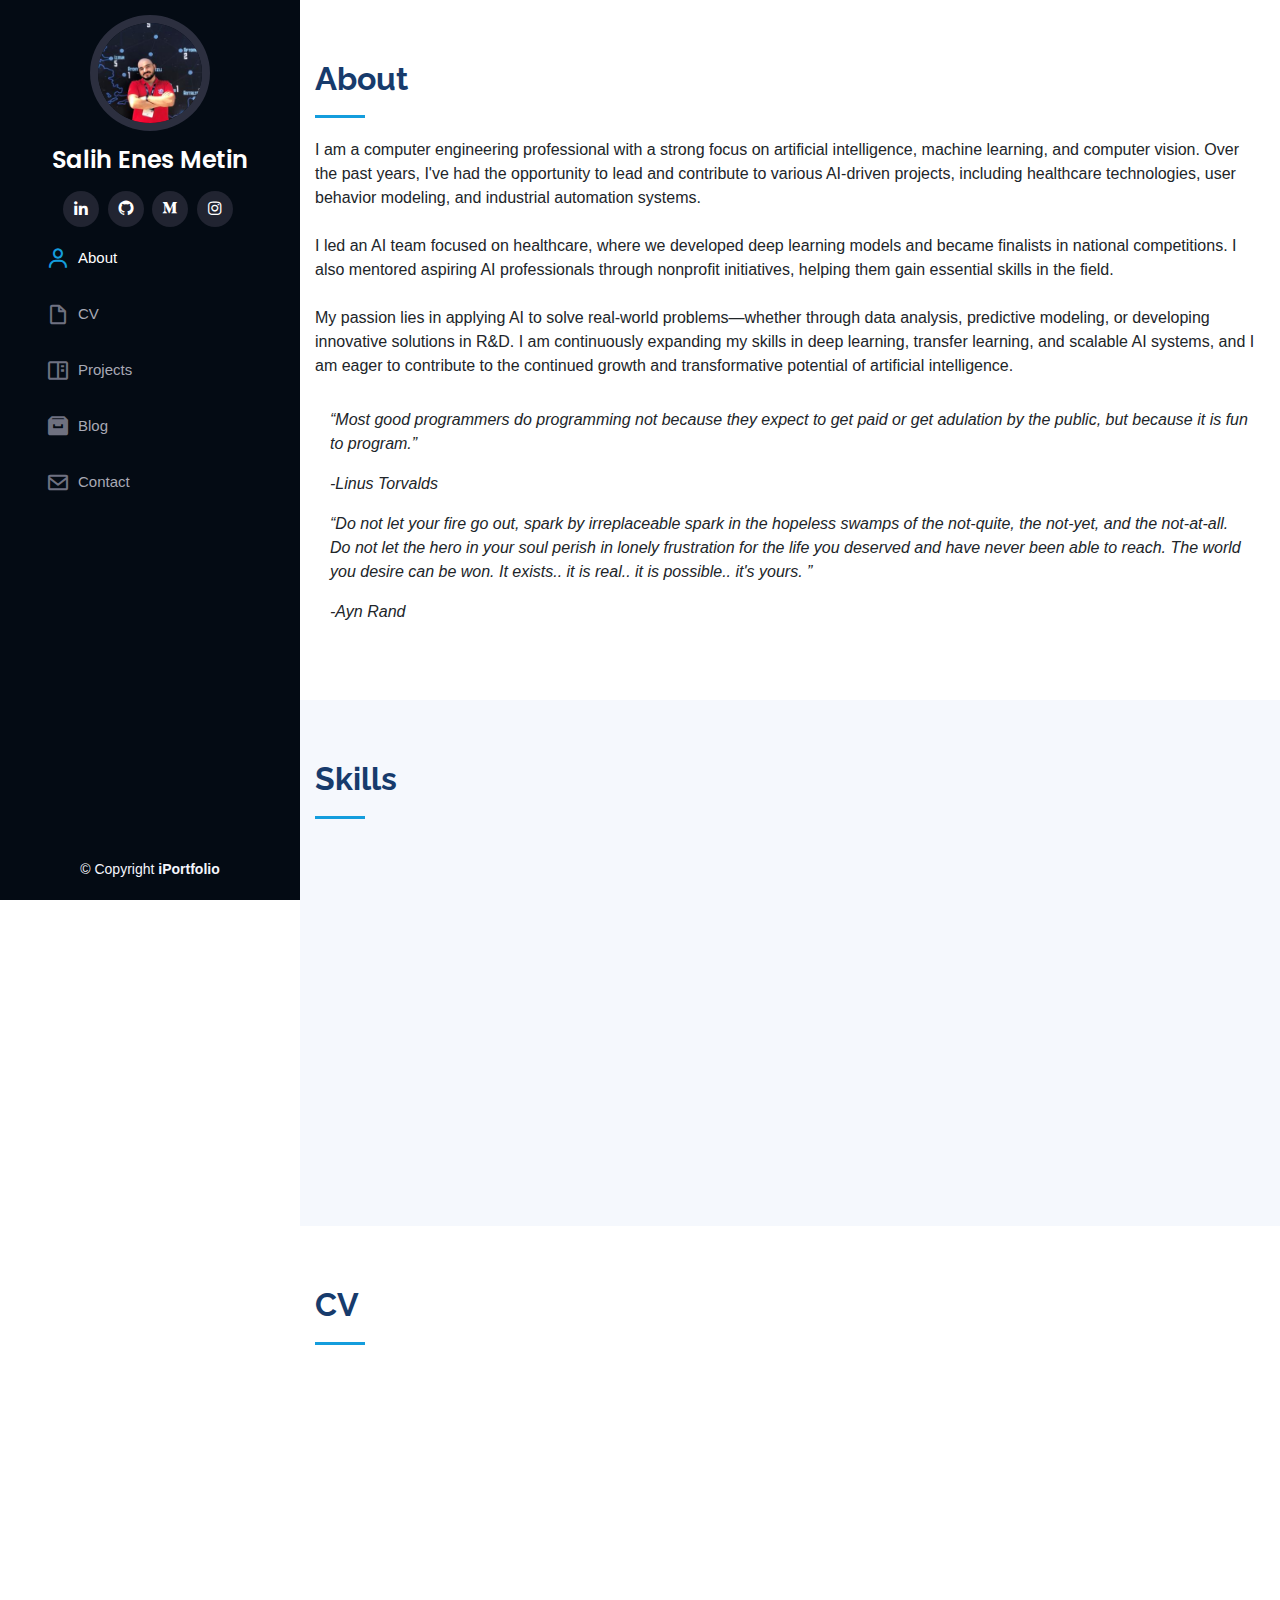
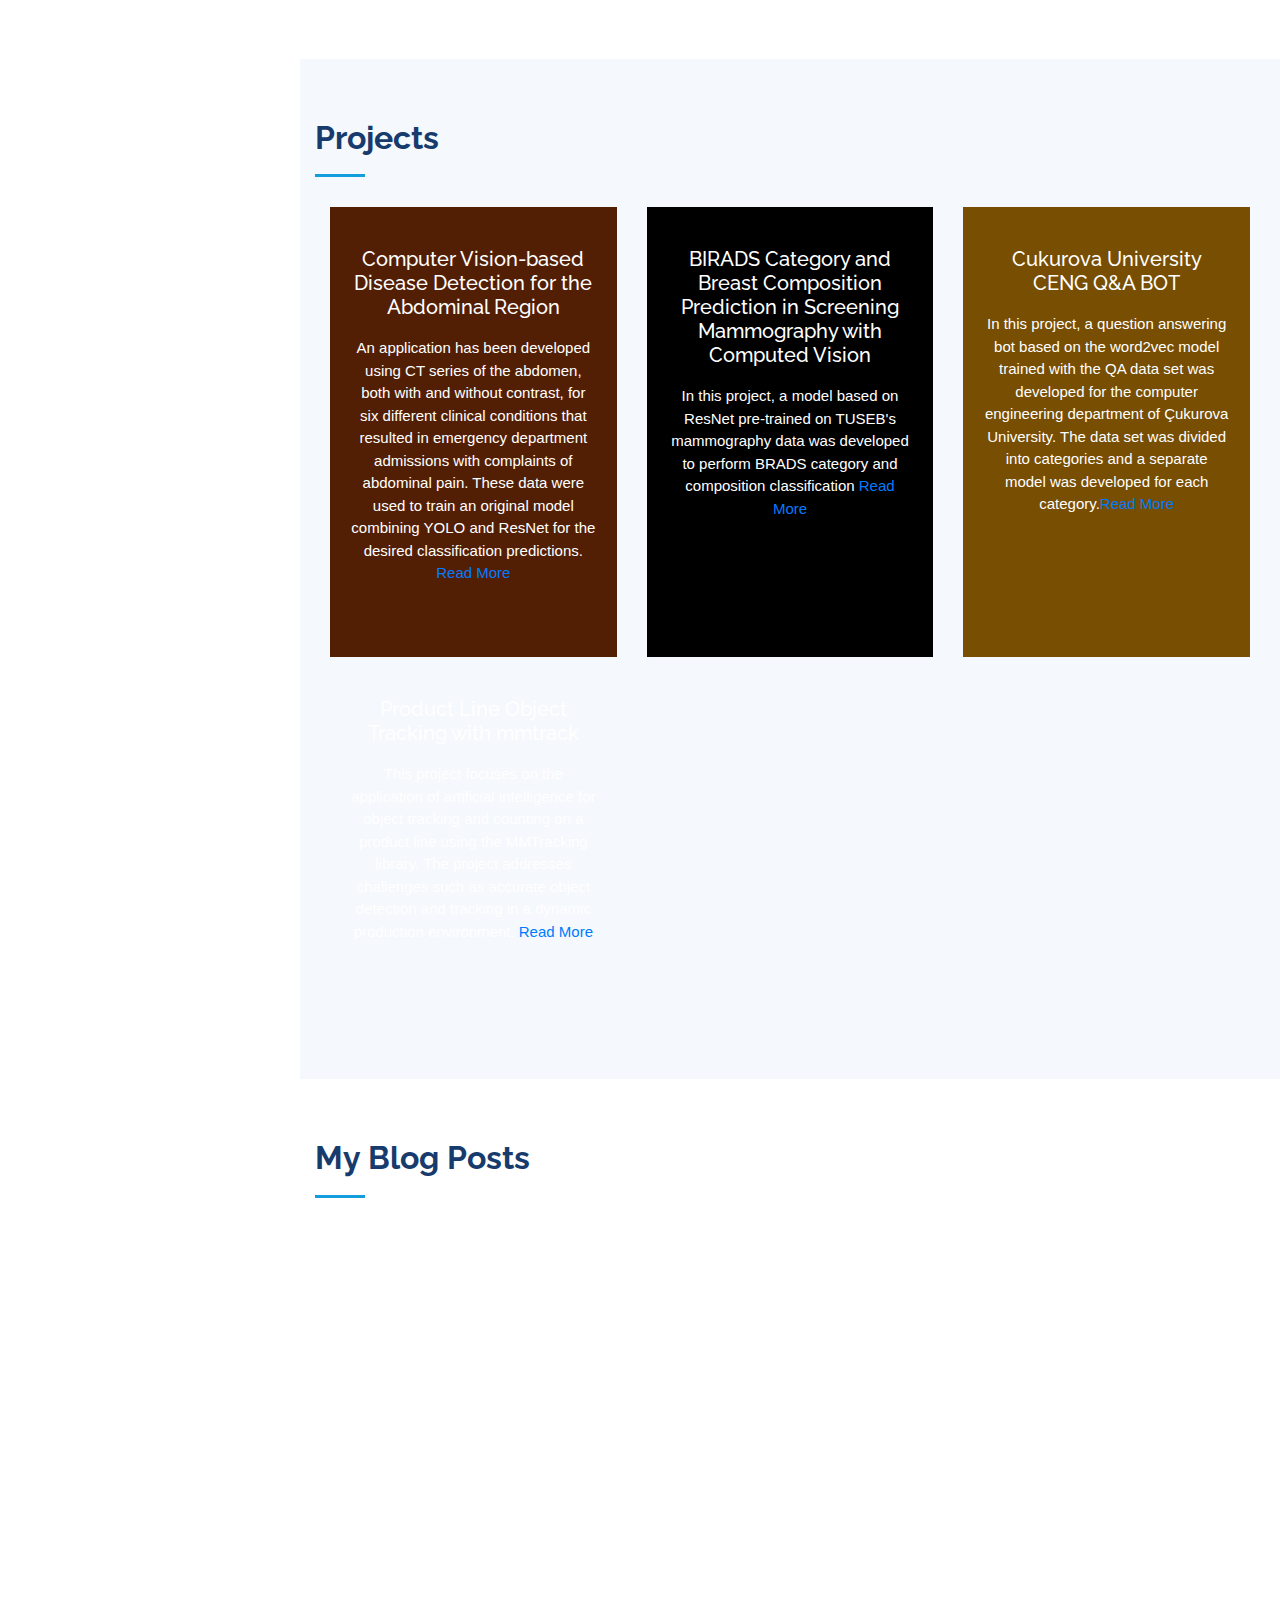
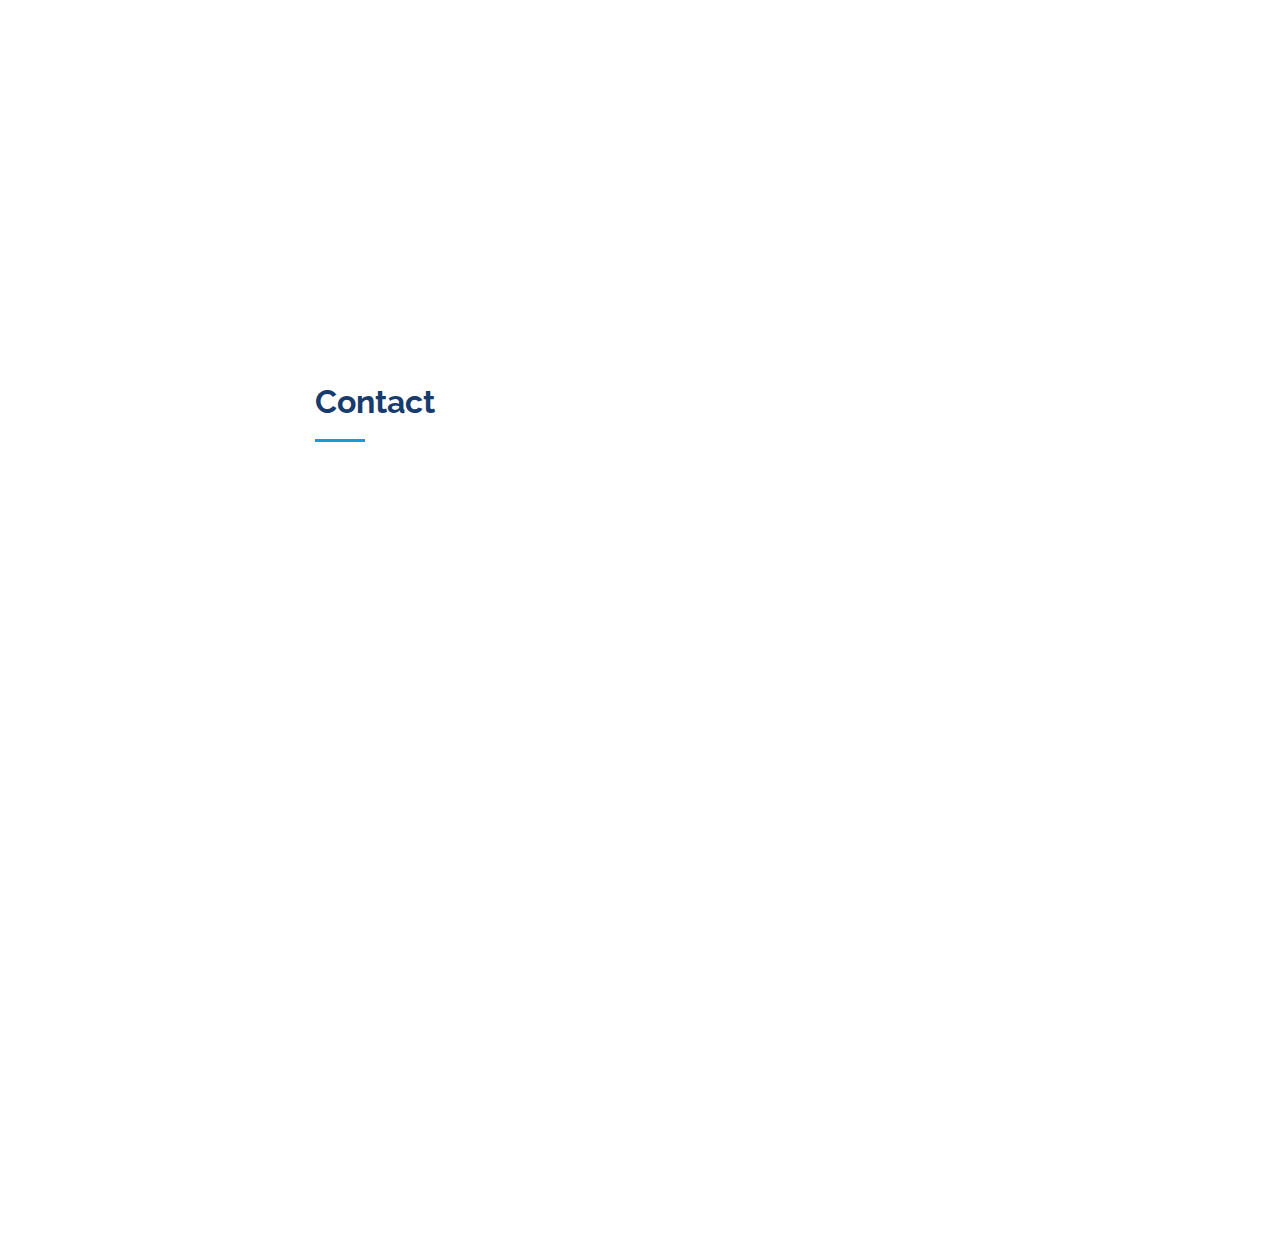
<file: index.html>
<!DOCTYPE html>
<html lang="en">

<head>
  <meta charset="utf-8">
  <meta content="width=device-width, initial-scale=1.0" name="viewport">
  <!-- begin SEO -->
  <meta name="google-site-verification" content="KfRGwuZ0hflYdO6faQhhCCqtDc53NDuGOYpj-SRGlmk" />


 <title>Salih Enes Metin</title>
 <link rel="icon" type="image/x-icon" href="assets/img/tab.png">


 <meta property="og:locale" content="en-US">
  <meta property="og:site_name" content="Salih Enes Metin">
  <meta property="og:title" content="Salih Enes Metin">
  
  
  <link rel="canonical" href="https://tutenstein.github.io/">
  <meta property="og:url" content="https://tutenstein.github.io/">
  
  
    <script type="application/ld+json">
      {
        "@context": "http://schema.org",
        "@type": "Person",
        "name": "Salih Enes Metin",
        "url": "https://tutenstein.github.io",
        "sameAs": null
      }
      </script>
  
  
      <!-- end SEO -->
  <meta content="salih enes metin,salih metin personal, enes metin" name="keywords">

  <!-- Favicons -->

  <!-- Google Fonts -->
  <link href="https://fonts.googleapis.com/css?family=Open+Sans:300,300i,400,400i,600,600i,700,700i|Raleway:300,300i,400,400i,500,500i,600,600i,700,700i|Poppins:300,300i,400,400i,500,500i,600,600i,700,700i" rel="stylesheet">

  <!-- Vendor CSS Files -->
  <link href="assets/vendor/aos/aos.css" rel="stylesheet">
  <link href="assets/vendor/bootstrap/css/bootstrap.min.css" rel="stylesheet">
  <link href="assets/vendor/bootstrap-icons/bootstrap-icons.css" rel="stylesheet">
  <link href="assets/vendor/boxicons/css/boxicons.min.css" rel="stylesheet">
  <link href="assets/vendor/glightbox/css/glightbox.min.css" rel="stylesheet">
  <link href="assets/vendor/swiper/swiper-bundle.min.css" rel="stylesheet">

  <!-- Template Main CSS File -->
  <link href="assets/css/style.css" rel="stylesheet">
  <link rel="stylesheet" href="https://cdn.jsdelivr.net/npm/bootstrap@4.3.1/dist/css/bootstrap.min.css" integrity="sha384-ggOyR0iXCbMQv3Xipma34MD+dH/1fQ784/j6cY/iJTQUOhcWr7x9JvoRxT2MZw1T" crossorigin="anonymous">


</head>

<body>

  <!-- ======= Mobile nav toggle button ======= -->
  <i class="bi bi-list mobile-nav-toggle d-xl-none"></i>

  <!-- ======= Header ======= -->
  <header id="header">
    <div class="d-flex flex-column">

      <div class="profile">
        <img src="assets/img/salih-enes.jpg" alt="" class="img-fluid rounded-circle">
        <h1 class="text-light"><a href="index.html">Salih Enes Metin</a></h1>
        <div class="social-links mt-3 text-center">
          <a href="https://www.linkedin.com/in/salih-enes-metin/" target="_blank" rel="noopener noreferrer" class="linkedin"><i class="bx bxl-linkedin"></i></a>
          <a href="https://github.com/tutenstein" target="_blank" rel="noopener noreferrer" class="github"><i class="bx bxl-github"></i></a>
          <a href="https://medium.com/@salih.metin" target="_blank" rel="noopener noreferrer" class="medium"><i class="bx bxl-medium"></i></a>
          <a href="#" class="instagram"><i class="bx bxl-instagram"></i></a>

        </div>
      </div>

      <nav id="navbar" class="nav-menu navbar">
        <ul>
          <li><a href="#about" class="nav-link scrollto"><i class="bx bx-user"></i> <span>About</span></a></li>
          <li><a href="#resume" class="nav-link scrollto"><i class="bx bx-file-blank"></i> <span>CV</span></a></li>
          <li><a href="#portfolio" class="nav-link scrollto"><i class="bx bx-book-content"></i> <span>Projects</span></a></li>
          <li><a href="#blog" class="nav-link scrollto"><i class="bx bxs-archive"></i> <span>Blog</span></a></li>
          <li><a href="#contact" class="nav-link scrollto"><i class="bx bx-envelope"></i> <span>Contact</span></a></li>
        </ul>
      </nav><!-- .nav-menu -->
    </div>
  </header><!-- End Header -->

  <main id="main">
    <!-- ======= About Section ======= -->
    <section id="about" class="about">
      <div class="container">

        <div class="section-title">
          <h2>About</h2>
          <p>I am a computer engineering professional with a strong focus on artificial intelligence, machine learning, and computer vision. Over the past years, I've had the opportunity to lead and contribute to various AI-driven projects, including healthcare technologies, user behavior modeling, and industrial automation systems.</p>
          <br>
          <p>I led an AI team focused on healthcare, where we developed deep learning models and became finalists in national competitions. I also mentored aspiring AI professionals through nonprofit initiatives, helping them gain essential skills in the field. </p>
          <br>
          <p>My passion lies in applying AI to solve real-world problems—whether through data analysis, predictive modeling, or developing innovative solutions in R&D. I am continuously expanding my skills in deep learning, transfer learning, and scalable AI systems, and I am eager to contribute to the continued growth and transformative potential of artificial intelligence.</p>
        </div>
        <div class="container-fluid">
          <p><em><q>Most good programmers do programming not because they expect to get paid or get adulation by the public, but because it is fun to program.</q></em></p>
          <p><em>-Linus Torvalds</em></p>
        </div>
        <div class="container-fluid">
          <p><em><q>Do not let your fire go out, spark by irreplaceable spark in the hopeless swamps of the not-quite, the not-yet, and the not-at-all. Do not let the hero in your soul perish in lonely frustration for the life you deserved and have never been able to reach. The world you desire can be won. It exists.. it is real.. it is possible.. it's yours. </q></em></p>
          <p><em>-Ayn Rand</em></p>
        </div>

        <div class="row">
          <div class="col-lg-4" data-aos="fade-right">
          </div>

    </section><!-- End About Section -->

<!-- ======= Skills Section ======= -->
<section id="skills" class="skills section-bg">
  <div class="container">
    <div class="section-title">
      <h2>Skills</h2>
    </div>
    <div class="row skills-content">
      <div class="col-lg-6" data-aos="fade-up">
        <h3 class="skills-title">Technical</h3>
        <ul class="skills-list">
          <li><strong>Python:</strong> pandas, numpy, opencv, tensorflow, pytorch, mmtrack</li>
          <li><strong>Machine Learning & Deep Learning:</strong> CNN, RNN, LSTM, Transformers, YOLO, ResNet, DeepSort</li>
          <li><strong>Computer Vision:</strong> object detection, tracking, medical imaging, neural style transfer</li>
          <li><strong>Data Analysis & Visualization:</strong> SQL, MSSQL, data dashboards</li>
          <li><strong>Web Development:</strong> C#, .NET Core, MVC architecture</li>
          <li><strong>Dev Tools:</strong> Git, Google Colab, Jupyter Notebook</li>
        </ul>
      </div>
      <div class="col-lg-6" data-aos="fade-up" data-aos-delay="100">
        <h3 class="skills-title">Professional</h3>
        <ul class="skills-list">
          <li>Analytical Thinking</li>
          <li>Problem-Solving</li>
          <li>Team Worker</li>
          <li>Strong Communication</li>
          <li>Innovative</li>
          <li>Leadership</li>
          <li>Project Management</li>
        </ul>
      </div>
    </div>
  </div>
</section>
    <!-- End Skills Section -->    
    <!-- ======= Resume Section ======= -->
    <section id="resume" class="resume">
      <div class="container">

        <div class="section-title">
          <h2>CV</h2>
        </div>

        <div class="row">
          <div class="col-lg-6" data-aos="fade-up">
            <h3 class="resume-title">Summary</h3>
            <div class="resume-item pb-0">
              <h4>Salih Enes Metin</h4>
              <p><em>As a recent Computer Engineering graduate, I have deeply explored artificial intelligence and data science,
                fields that have continually captivated my interest and driven me to enhance my skills. I am particularly
                fascinated by the transformative potential of AI, whether in analyzing large datasets or developing intelligent
                assistants. My education has provided me with a strong foundation in data science and machine learning. I am
                eager to apply my knowledge to real-world projects and contribute to innovative advancements. With my
                passion for AI and data science, I am confident in my ability to be a valuable asset.
                </em></p>
              <ul>
                <li>Ankara, Türkiye</li>
                <li>metin.salihenes@gmail.com</li>
              </ul>
            </div>

            <h3 class="resume-title">Education</h3>
            <div class="resume-item">
              <h4>Computer engineering</h4>
              <h5>2019 - 2024</h5>
              <p><em>Cukurova Univesity, Adana, Türkiye</em></p>
              <p>While studying at university, I joined several clubs, including the Community Volunteers Club, where I volunteered to help others, and engineering and team collaboration-focused clubs like IEEE. Additionally, I took on the role of Project Team Lead for a community established at school under the Huawei Student Developers program. For this community, I created a software entry training program for around 40-45 students and later helped them form teams to participate in competitions or projects. Moreover, I formed a team with two friends called <a href="https://www.linkedin.com/company/medcomai/" target="_blank" rel="noopener noreferrer">Spica Ai</a>. The team's goals were to develop original projects, pioneer works in artificial intelligence, focus on health applications in AI, and participate in competitions. With this team, we advanced to the final round of a Technofest competition and completed numerous projects.</p>
            </div>
            <h3 class="resume-title">Experience</h3>
            <div class="resume-item">
              <h4>Software Developer</h4>
              <p><em>RENPRO ENERJİ, Ankara, Türkiye</em></p>
              <h5>Jan 2025 - Present</h5>
              <p>Developing intelligent energy management systems, leveraging machine learning frameworks to optimize resource allocation based on user behavior patterns. Involved in the design, implementation, and optimization of backend services using Python, integrating data-driven decision-making for energy sharing systems.</p>
            </div>
            <div class="resume-item">
              <h4>MACHİNE LEARNİNG ENGİNEER INTERN</h4>
              <p><em>Teknology House, Adana, Türkiye</em></p>
              <h5>May 2024 - June 2024</h5>
              <p>During my internship, I tracked, counted, and extracted features of objects on the production
                line using the DeepSort algorithm. For this project, I utilized PyTorch in Python and trained
                ReID and detection models</p>
            </div>
            <div class="resume-item">
              <h4>Software Specialist Intern</h4>
              <p><em>Arçelik, Istanbul, Türkiye</em></p>
              <h5>Jul 2023 - Sep 2023</h5>
              <p>I successfully integrated an advanced data analysis dashboard into the AGV (Automated Guided Vehicle) Management System. This project was developed using a combination of C#, .NET Core, and Python.</p>
            </div>
          </div>
          <div class="col-lg-6" data-aos="fade-up" data-aos-delay="100">
            <h3 class="resume-title">Certificates</h3>
            <div class="resume-item">
              <h4><a href="https://www.btkakademi.gov.tr/portal/certificate/validate?certificateId=xr4t02lXD4" target="_blank" rel="noopener noreferrer">Introduction to Deep Learning with Keras</a></h4>
              <p><em>BTK </em></p>
            </div>
            <div class="resume-item">
              <h4><a href="https://www.coursera.org/account/accomplishments/specialization/certificate/6K8JUZKUEZAT" target="_blank" rel="noopener noreferrer">Deep Learning Specialization</a></h4>
              <p><em>Coursera</em></p>
            </div>
            <div class="resume-item">
              <h4><a href="https://www.credential.net/4da6d5ac-a54b-4f99-9169-1f0d56434780" target="_blank" rel="noopener noreferrer">TensorFlow Developer Certificate</a></h4>
              <p><em>TensorFlow</em></p>
            </div>
            <div class="resume-item">
              <h4>Data Analysis</h4>
              <p><em>Global AI Hub </em></p>
            </div>
            <div class="resume-item">
              <h4><a href="https://www.btkakademi.gov.tr/portal/certificate/validate?certificateId=mKEhv0GA2J" target="_blank" rel="noopener noreferrer">Introduction to Data Science with R</a></h4>
              <p><em>BTK </em></p>
            </div>
            <h3 class="resume-title">Events</h3>
            <div class="resume-item">
              <h4><a href="./assets/img/events/startupweekend.jpg" target="_blank" rel="noopener noreferrer">Start Up Weekend for all</a></h4>
              <h5>2019</h5>
              <p><em>UNDP</em></p>
              <p>In this event, held under the United Nations Development Programme, I had 48 hours to come up with an idea and form my own team. Afterwards, I developed this idea with my team. I discussed this idea with mentors and eventually made a presentation to impress the jury and gain support. It was a very useful and enjoyable experience for me.</p>
            </div>
            <div class="resume-item">
              <h4>METU VTOL Competition</h4>
              <h5>2022</h5>
              <p><em>BOEING</em></p>
              <p>As the SEAGUL team, we successfully passed the conceptual design report of the first stage in the METU VTOL 2022 competition, which was held for the sixth time under the sponsorship of Boeing, 27 teams from 15 different universities from 3 different countries were accepted to the competition and moved on to the next stage.</p>
            </div>
            <div class="resume-item">
              <h4><a href="./assets/img/events/teknofest.jpg" target="_blank" rel="noopener noreferrer">Artificial Intelligence in Health Competition</a></h4>
              <h5>2022</h5>
              <p><em>Teknofest</em></p>
              <p>As the leader of the Medcom AI team, I led our project to become a finalist in the Teknofest Health Artificial Intelligence Competition, where we developed a system to detect seven different diseases in abdominal tomography images.</p>
            </div>

          </div>

        </div>

      </div>
    </section><!-- End Resume Section -->

    <!-- ======= Portfolio Section ======= -->
    <section id="portfolio" class="portfolio section-bg">
      <div class="container">

        <div class="section-title">
          <h2>Projects</h2>
        </div>
        
        <div class="divider">
          <div class="container">
            <div class="row">
              <div class="col-md-4 col-sm-6">
                <div class="divider-wrapper divider-one"  onclick="location.href='./computer-vision-based-disease-detection-for-abdominal-region'" style="cursor:pointer">
                  <h5>Computer Vision-based Disease Detection for the Abdominal Region</h5>
                  <p>An application has been developed using CT series of the abdomen, both with and without contrast, for six different clinical conditions that resulted in emergency department admissions with complaints of abdominal pain. These data were used to train an original model combining YOLO and ResNet for the desired classification predictions. <a href="./computer-vision-based-disease-detection-for-abdominal-region">Read More</a></p>
                </div>
              </div>
              <div class="col-md-4 col-sm-6">
                <div class="divider-wrapper divider-two">
                  <h5>BIRADS Category and Breast Composition
                    Prediction in Screening Mammography
                    with Computed Vision</h5>
                  <p>In this project, a model based on ResNet pre-trained on TUSEB's mammography data was developed to perform BRADS category and composition classification <a href="#">Read More</a></p>
                </div>
              </div>
              <div class="col-md-4 col-sm-12">
                <div class="divider-wrapper divider-three" onclick="location.href='https://github.com/tutenstein/Cova_bot'" style="cursor:pointer">
                  <h5>Cukurova University CENG Q&A BOT</h5>
                  <p>In this project, a question answering bot based on the word2vec model trained with the QA data set was developed for the computer engineering department of Çukurova University. The data set was divided into categories and a separate model was developed for each category.<a href="https://github.com/tutenstein/Cova_bot">Read More</a></a></p>
                </div>
              </div>
              <div class="col-md-4 col-sm-12">
                <div class="divider-wrapper divider-four" onclick="location.href='./product-line-object-tracking-with-mmtrack'" style="cursor:pointer">
                  <h5>Product Line Object Tracking with mmtrack</h5>
                  <p>This project focuses on the application of artificial intelligence for object tracking and counting on a product line using the MMTracking library. The project addresses challenges such as accurate object detection and tracking in a dynamic production environment. <a href="/product-line-object-tracking-with-mmtrack">Read More</a></a></p>
                </div>
              </div>
            </div>
          </div>
        </div>




      </div>
    </section><!-- End Portfolio Section -->
    <!-- ======= Blog Section ======= -->
    <section id="blog" class="blog">
      <div class="container">
        <div class="section-title">
          <h2>My Blog Posts</h2>
        </div>
        <div id="retainable-rss-embed" 
        data-rss="https://medium.com/feed/@salih.metin"
        data-maxcols="3" 
        data-layout="slider" 
        data-poststyle="external" 
        data-readmore="Read the rest" 
        data-buttonclass="btn btn-primary" 
        data-offset="-200"></div>

      </div>

      <div class="container">
      <div class="row">
      <div class="col-lg-6" data-aos="fade-up">
        <div class="section-title">
          <h2>Favorite Coding Songs</h2>
        </div>
        <iframe src="https://open.spotify.com/embed/playlist/3Q1rwE1eRf7DO8CH6jobXR" width="100%" height="500" frameBorder="0" allowtransparency="true" allow="encrypted-media"></iframe>
      </div>
      
      <div class="col-lg-6" data-aos="fade-up"data-aos-delay="100">
        <div class="section-title">
          <h2>My AI-generated Images </h2>
        </div>
        <div id="myCarousel" class="carousel slide" data-ride="carousel"  data-mdb-interval="false">
          <ol class="carousel-indicators">
            <li data-target="#myCarousel" data-slide-to="0" class="active"></li>
            <li data-target="#myCarousel" data-slide-to="1"></li>
            <li data-target="#myCarousel" data-slide-to="2"></li>
            <li data-target="#myCarousel" data-slide-to="3"></li>
            <li data-target="#myCarousel" data-slide-to="4"></li>
            <li data-target="#myCarousel" data-slide-to="5"></li>
          </ol>
          <div class="carousel-inner">
            <div class="carousel-item active">
              <img class="d-block w-100" src="../assets/img/slide/digital-art.png" alt="First slide">
            </div>
            <div class="carousel-item">
              <img class="d-block w-100" src="../assets/img/slide/digital-art-2.png" alt="Second slide">
            </div>
            <div class="carousel-item">
              <img class="d-block w-100" src="../assets/img/slide/digital-art-3.png" alt="Third slide">
            </div>
            <div class="carousel-item">
              <img class="d-block w-100" src="../assets/img/slide/digital-art-1.png" alt="four slide">
            </div>
            <div class="carousel-item">
              <img class="d-block w-100" src="../assets/img/slide/digital-art-4.png" alt="fifth slide">
            </div>
            <div class="carousel-item">
              <img class="d-block w-100" src="../assets/img/slide/digital-art-5.png" alt="sixth slide">
            </div>
          </div>
          <a class="carousel-control-prev" href="#myCarousel" role="button" data-slide="prev">
            <span class="carousel-control-prev-icon" aria-hidden="true"></span>
            <span class="sr-only">Previous</span>
          </a>
          <a class="carousel-control-next" href="#myCarousel" role="button" data-slide="next">
            <span class="carousel-control-next-icon" aria-hidden="true"></span>
            <span class="sr-only">Next</span>
          </a>
        </div>
      </div>
      </div>
    </div>
      
    </section>







    <!-- ======= Contact Section ======= -->
    <section id="contact" class="contact">
      <div class="container">

        <div class="section-title">
          <h2>Contact</h2>
        </div>

        <div class="row" data-aos="fade-in">

          <div class="col-lg-5 d-flex align-items-stretch">
            <div class="info">

              <div class="email">
                <i class="bi bi-envelope"></i>
                <h4>Email:</h4>
                <p>metin.salihenes@gmail.com</p>
              </div>
            </div>

          </div>

          <div class="col-lg-7 mt-5 mt-lg-0 d-flex align-items-stretch">
            <form action="forms/contact.php" method="post" role="form" class="php-email-form">
              <div class="row">
                <div class="form-group col-md-6">
                  <label for="name">Your Name</label>
                  <input type="text" name="name" class="form-control" id="name" required>
                </div>
                <div class="form-group col-md-6">
                  <label for="name">Your Email</label>
                  <input type="email" class="form-control" name="email" id="email" required>
                </div>
              </div>
              <div class="form-group">
                <label for="name">Subject</label>
                <input type="text" class="form-control" name="subject" id="subject" required>
              </div>
              <div class="form-group">
                <label for="name">Message</label>
                <textarea class="form-control" name="message" rows="10" required></textarea>
              </div>
              <div class="my-3">
                <div class="loading">Loading</div>
                <div class="error-message"></div>
                <div class="sent-message">Your message has been sent. Thank you!</div>
              </div>
              <div class="text-center"><button type="submit">Send Message</button></div>
            </form>
          </div>

        </div>

      </div>
    </section><!-- End Contact Section -->

  </main><!-- End #main -->

  <!-- ======= Footer ======= -->
  <footer id="footer">
    <div class="container">
      <div class="copyright">
        &copy; Copyright <strong><span>iPortfolio</span></strong>
      </div>
      <div class="credits">
        <!-- All the links in the footer should remain intact. -->
        <!-- You can delete the links only if you purchased the pro version. -->
        <!-- Licensing information: https://bootstrapmade.com/license/ -->
        <!-- Purchase the pro version with working PHP/AJAX contact form: https://bootstrapmade.com/iportfolio-bootstrap-portfolio-websites-template/ -->
      </div>
    </div>
  </footer><!-- End  Footer -->

  <a href="#" class="back-to-top d-flex align-items-center justify-content-center"><i class="bi bi-arrow-up-short"></i></a>

  <!-- Vendor JS Files -->
  <script src="assets/vendor/purecounter/purecounter_vanilla.js"></script>
  <script src="assets/vendor/aos/aos.js"></script>
  <script src="assets/vendor/bootstrap/js/bootstrap.bundle.min.js"></script>
  <script src="assets/vendor/glightbox/js/glightbox.min.js"></script>
  <script src="assets/vendor/isotope-layout/isotope.pkgd.min.js"></script>
  <script src="assets/vendor/swiper/swiper-bundle.min.js"></script>
  <script src="assets/vendor/typed.js/typed.min.js"></script>
  <script src="assets/vendor/waypoints/noframework.waypoints.js"></script>
  <script src="assets/vendor/php-email-form/validate.js"></script>
  <script src="https://www.twilik.com/assets/retainable/rss-embed/retainable-rss-embed.js"></script>
  <script src="https://code.jquery.com/jquery-3.3.1.slim.min.js" integrity="sha384-q8i/X+965DzO0rT7abK41JStQIAqVgRVzpbzo5smXKp4YfRvH+8abtTE1Pi6jizo" crossorigin="anonymous"></script>
  <script src="https://cdn.jsdelivr.net/npm/popper.js@1.14.7/dist/umd/popper.min.js" integrity="sha384-UO2eT0CpHqdSJQ6hJty5KVphtPhzWj9WO1clHTMGa3JDZwrnQq4sF86dIHNDz0W1" crossorigin="anonymous"></script>
  <script src="https://cdn.jsdelivr.net/npm/bootstrap@4.3.1/dist/js/bootstrap.min.js" integrity="sha384-JjSmVgyd0p3pXB1rRibZUAYoIIy6OrQ6VrjIEaFf/nJGzIxFDsf4x0xIM+B07jRM" crossorigin="anonymous"></script>
  <!-- Template Main JS File -->
  <script src="assets/js/main.js"></script>

</body>

</html>
</file>
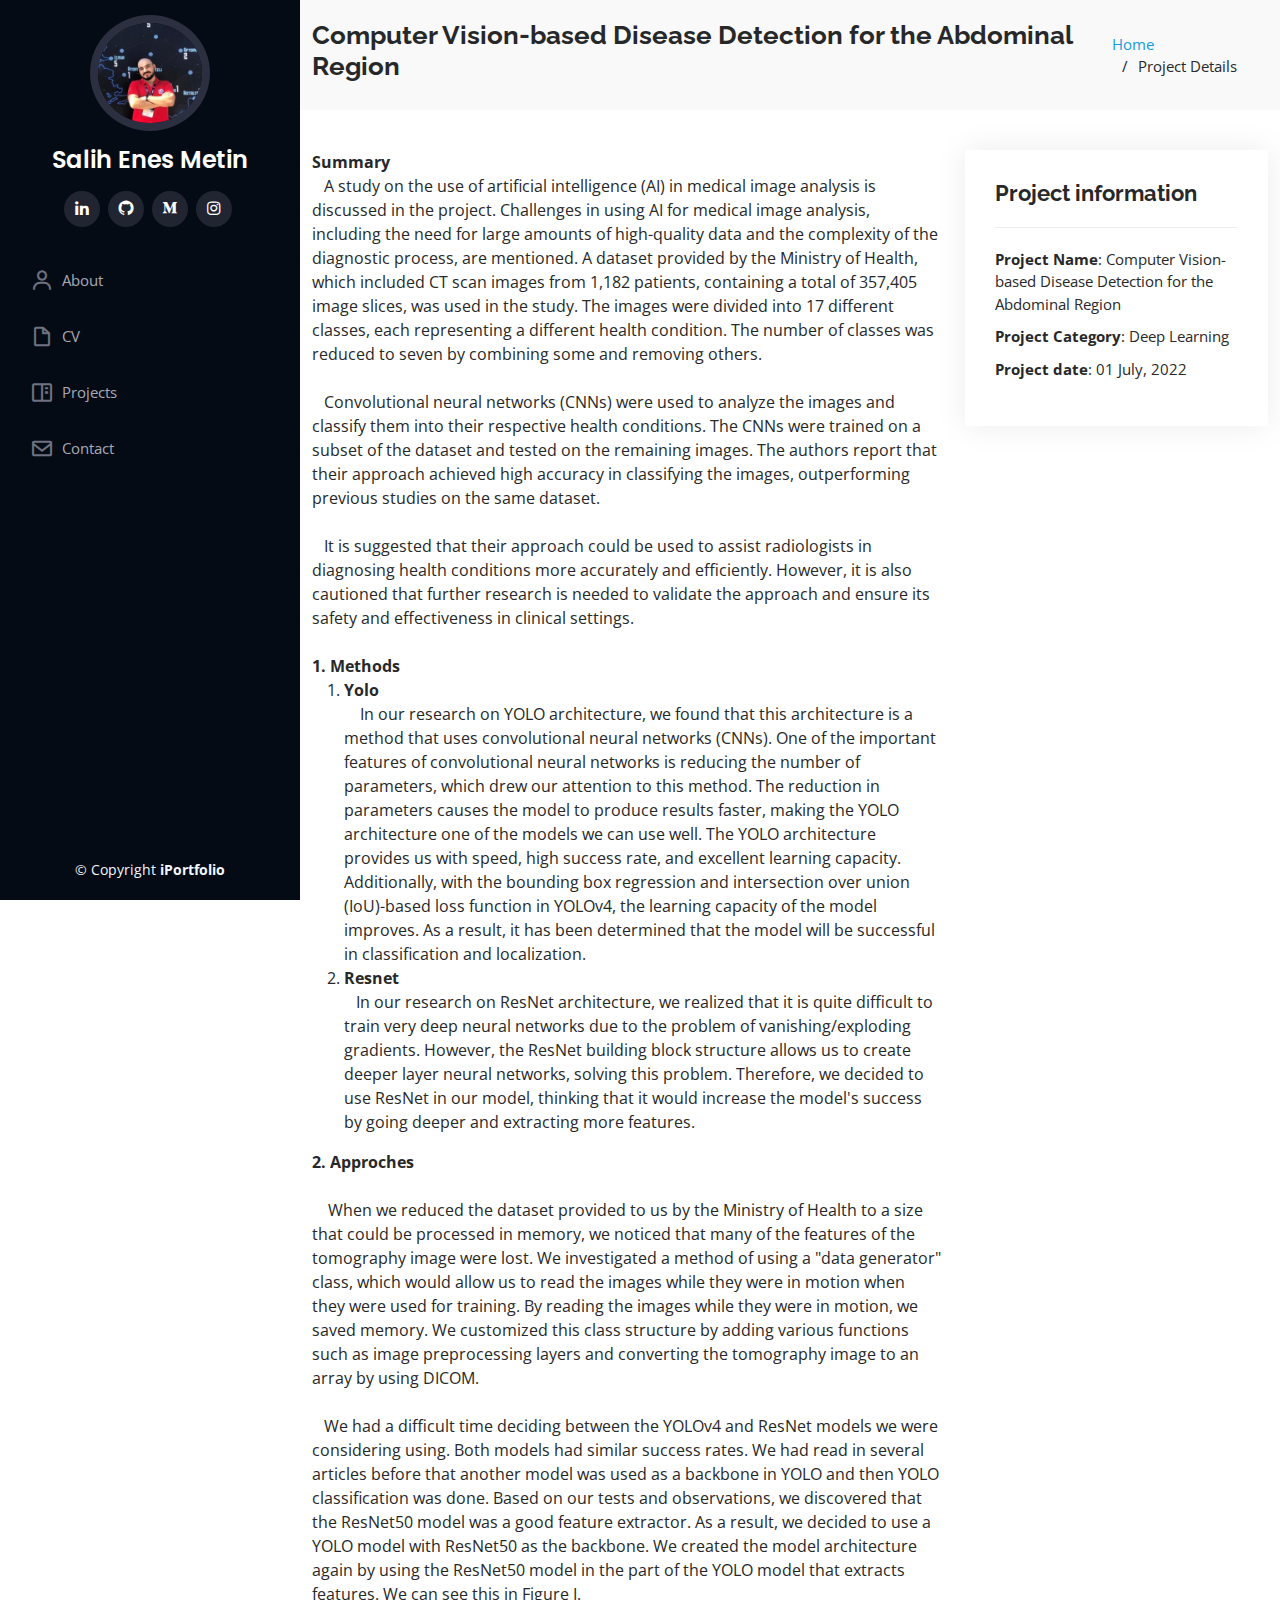
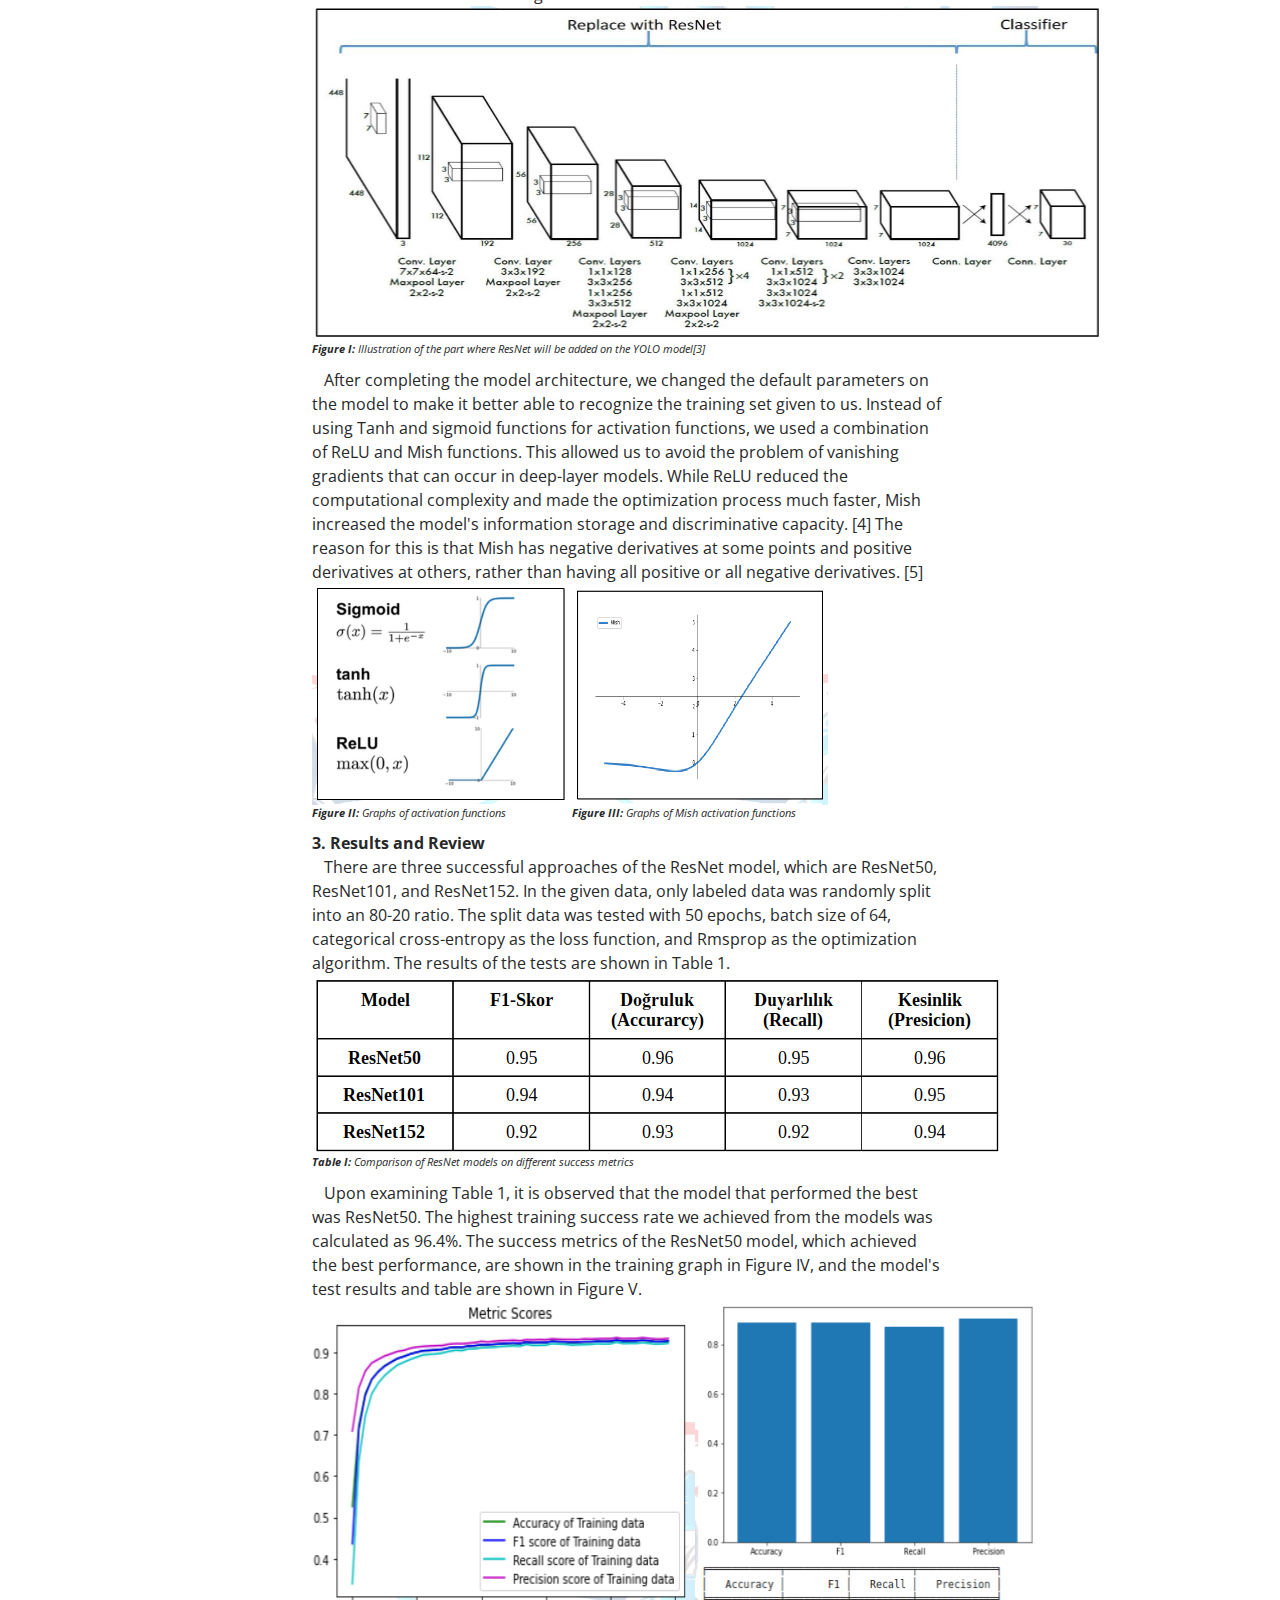
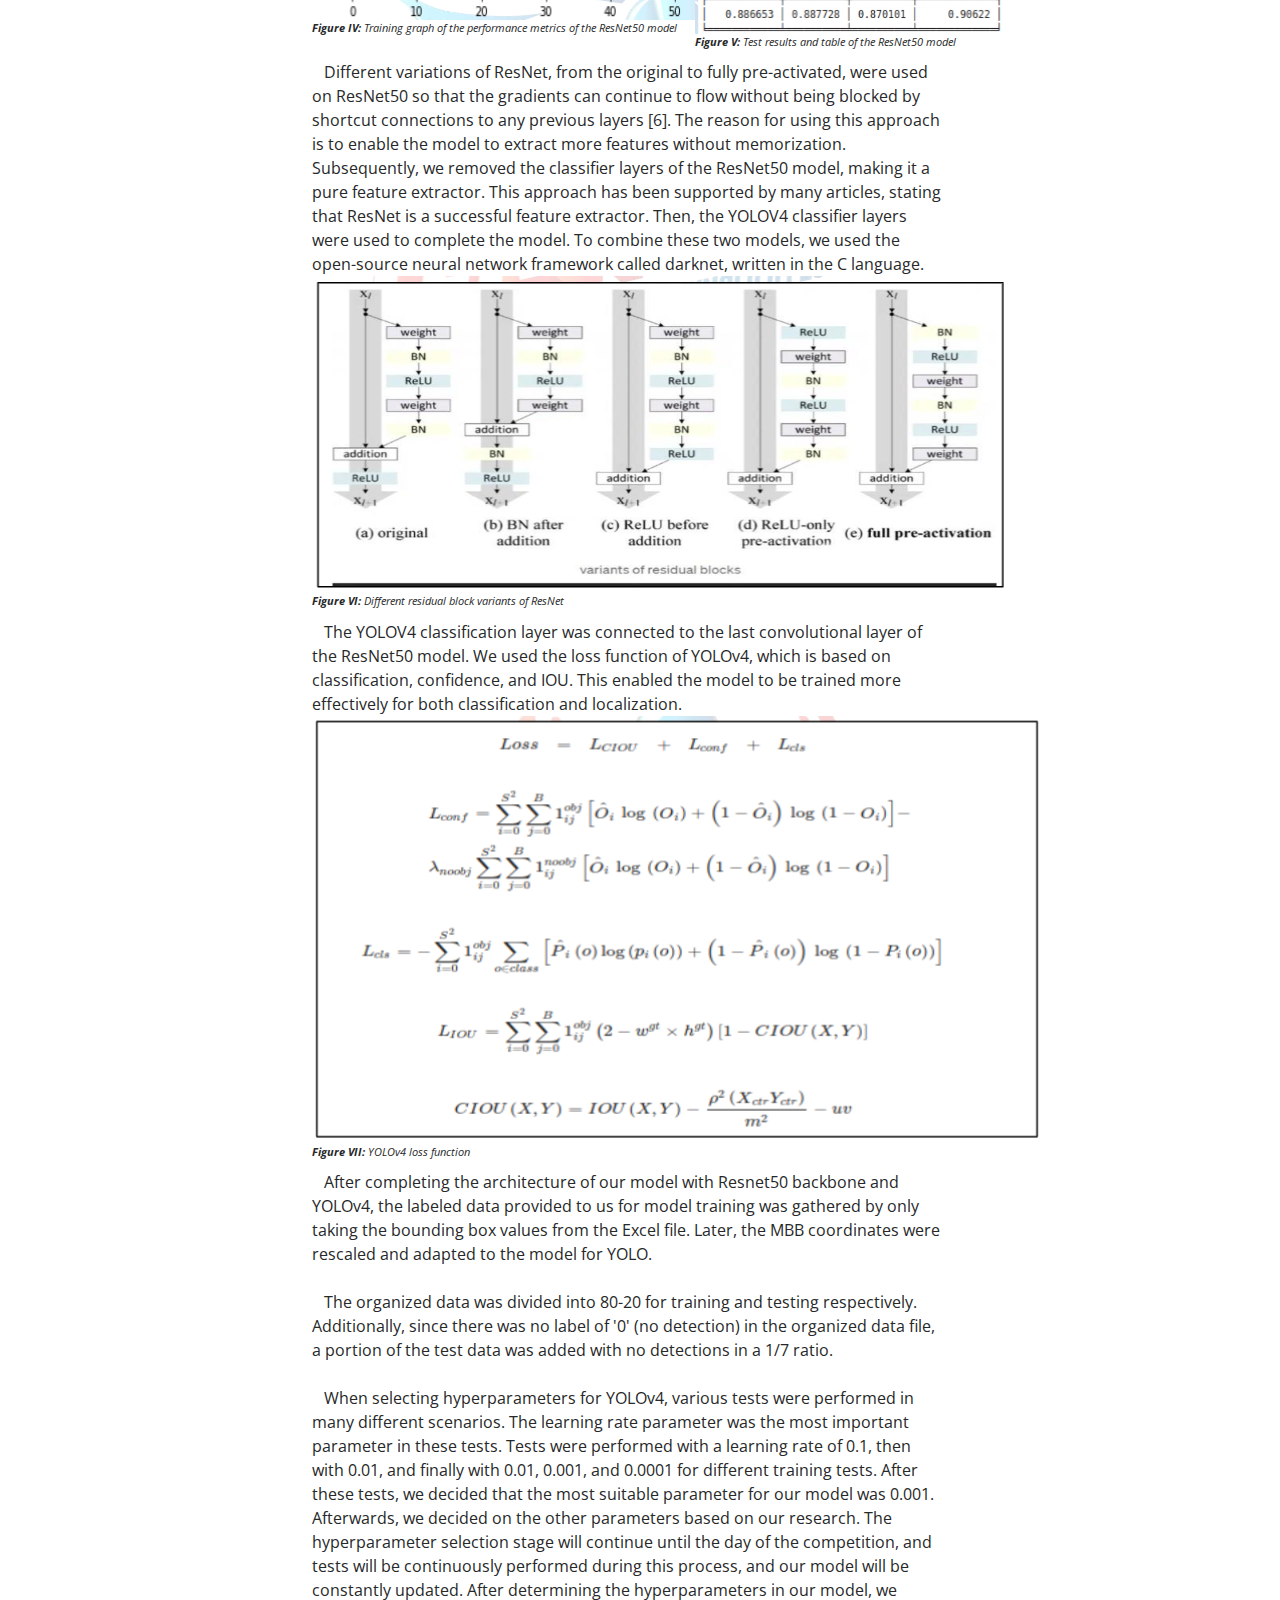
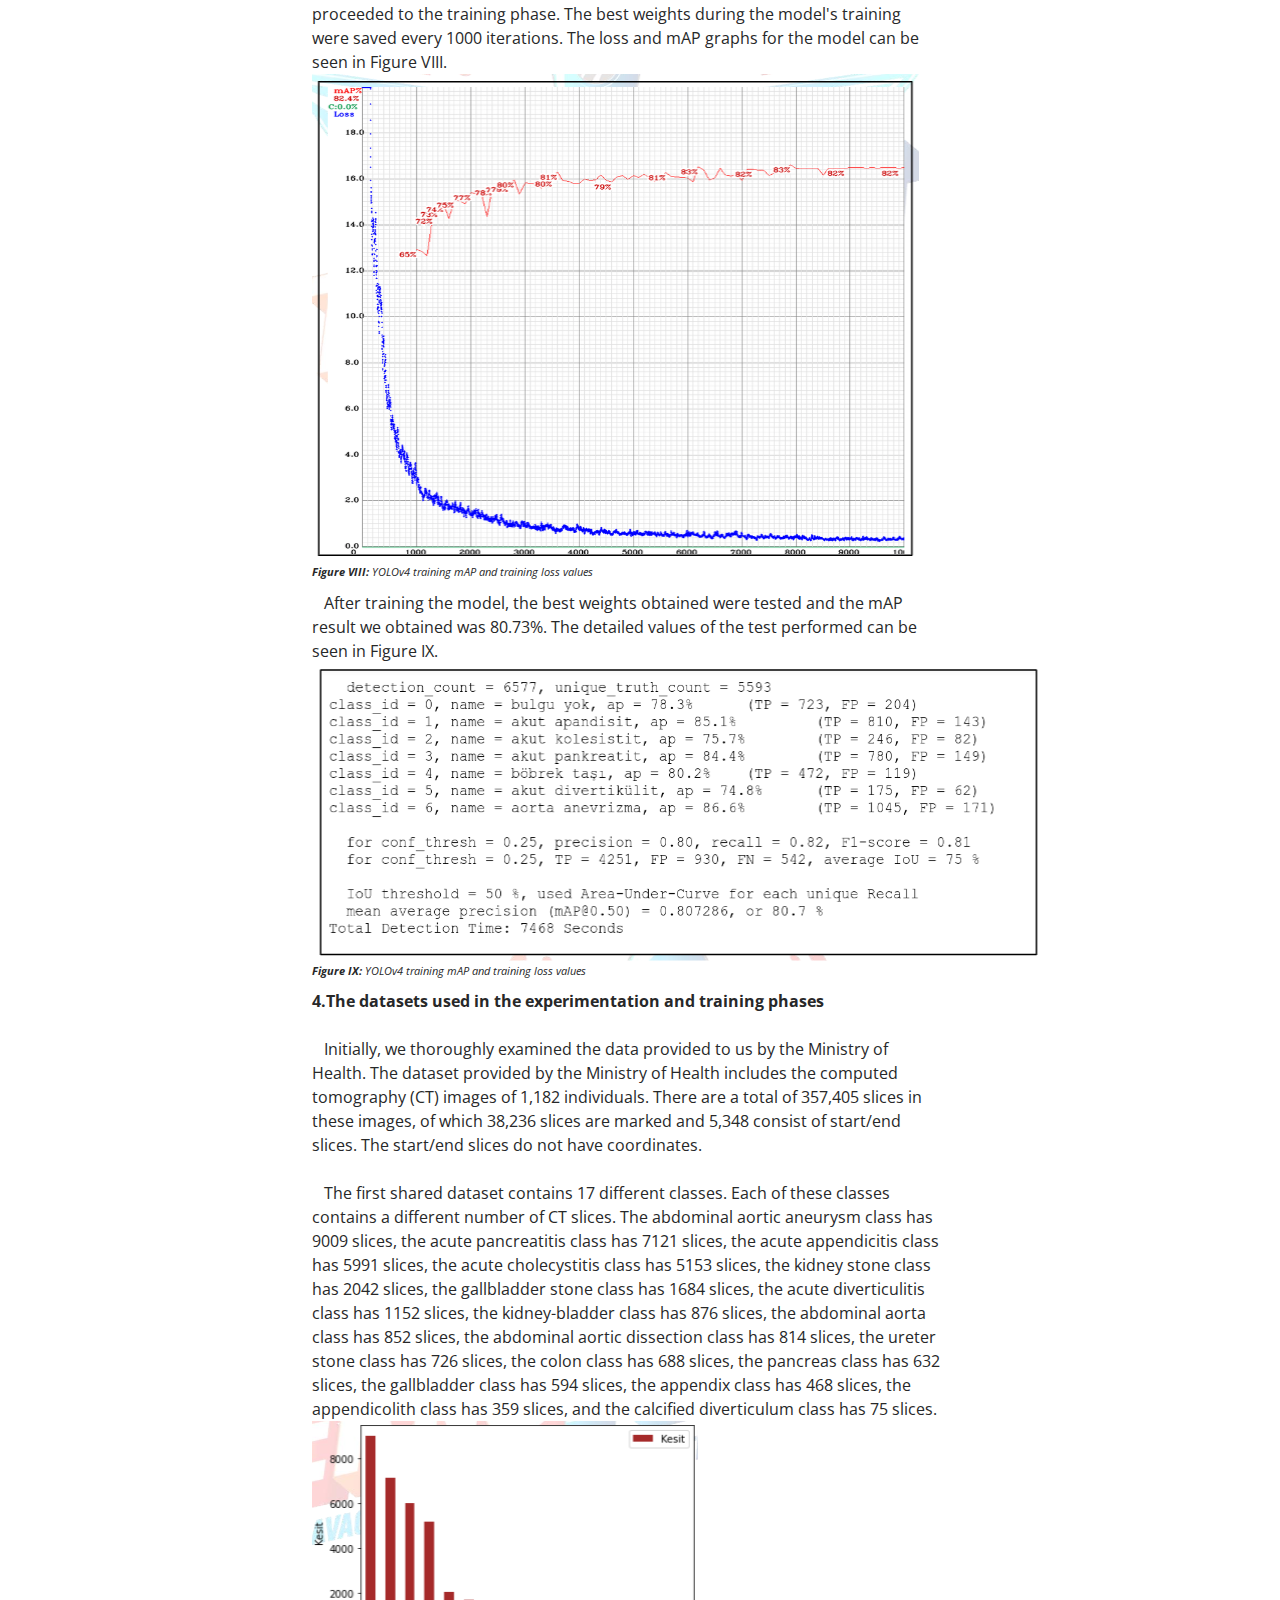
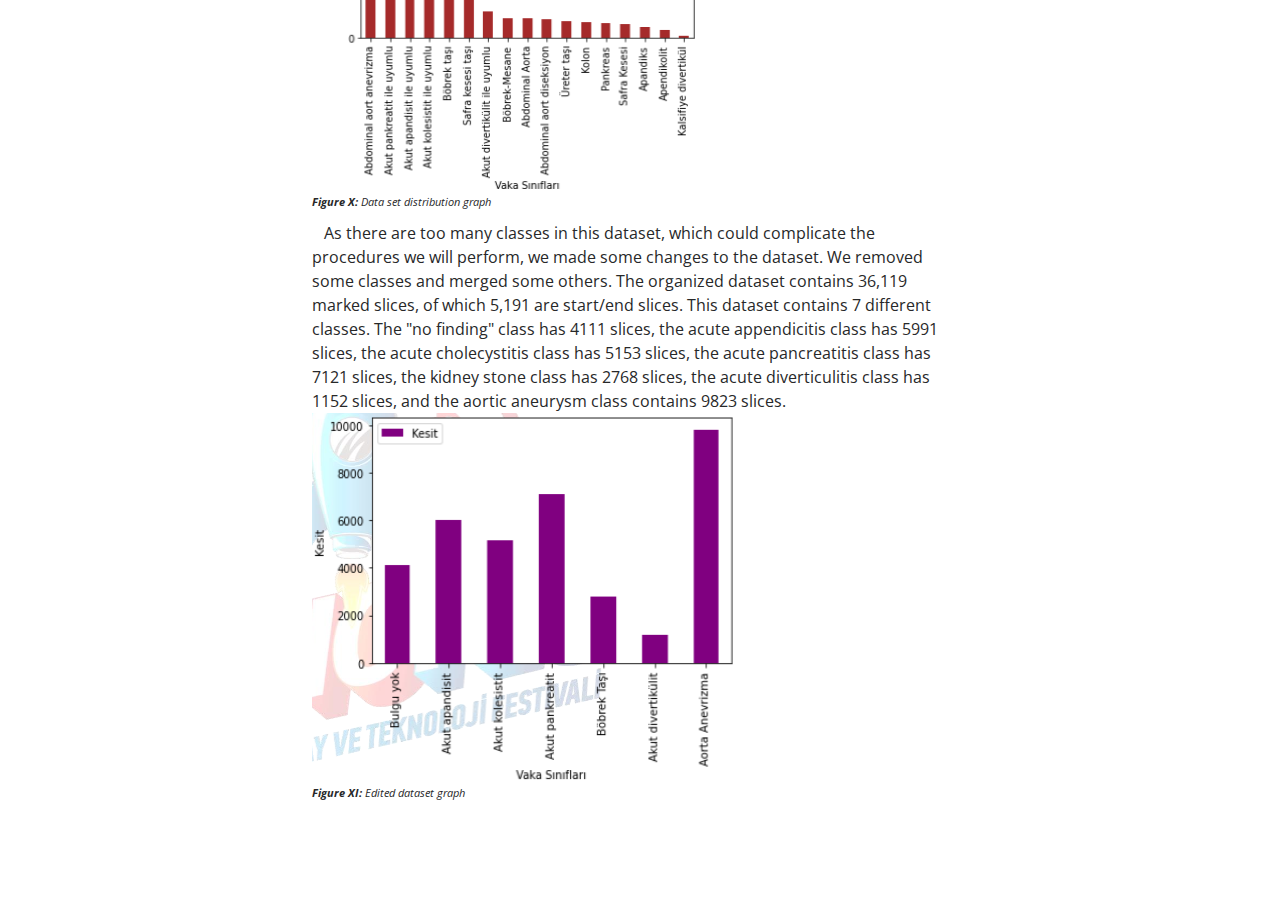
<file: computer-vision-based-disease-detection-for-abdominal-region/index.html>
<!DOCTYPE html>
<html lang="en">

<head>
  <meta charset="utf-8">
  <meta content="width=device-width, initial-scale=1.0" name="viewport">

  

 <title>Computer Vision-based Disease Detection for the Abdominal Region</title>



 <meta property="og:locale" content="en-US">
  <meta property="og:site_name" content="Salih Enes Metin">
  <meta property="og:title" content="Computer Vision-based Disease Detection for the Abdominal Region">
  
  
  <link rel="canonical" href="https://tutenstein.github.io/computer-vision-based-disease-detection-for-abdominal-region/">
  <meta property="og:url" content="https://tutenstein.github.io/computer-vision-based-disease-detection-for-abdominal-region/">
  
  
    <script type="application/ld+json">
      {
        "@context": "http://schema.org",
        "@type": "Person",
        "name": "Salih Enes Metin",
        "url": "https://tutenstein.github.io",
        "sameAs": null
      }
      </script>
  
  <link href="https://tutenstein.github.io/feed.xml" type="application/atom+xml" rel="alternate" title="Salih Enes Metin feed">
  <meta content="A study on the use of artificial intelligence (AI) in medical image analysis is discussed in the project. Challenges in using AI for medical image analysis, including the need for large amounts of high-quality data and the complexity of the diagnostic process, are mentioned." name="description">
  <meta content="Deep learning, abdomen, medical image analysis, artificial intelligence" name="keywords">

  <!-- Favicons -->
  <link rel="shortcut icon" type="image/x-icon" href="../assets/img/1679219322.ico">
  <!-- Google Fonts -->
  <link href="https://fonts.googleapis.com/css?family=Open+Sans:300,300i,400,400i,600,600i,700,700i|Raleway:300,300i,400,400i,500,500i,600,600i,700,700i|Poppins:300,300i,400,400i,500,500i,600,600i,700,700i" rel="stylesheet">

  <!-- Vendor CSS Files -->
  <link href="../assets/vendor/aos/aos.css" rel="stylesheet">
  <link href="../assets/vendor/bootstrap/css/bootstrap.min.css" rel="stylesheet">
  <link href="../assets/vendor/bootstrap-icons/bootstrap-icons.css" rel="stylesheet">
  <link href="../assets/vendor/boxicons/css/boxicons.min.css" rel="stylesheet">
  <link href="../assets/vendor/glightbox/css/glightbox.min.css" rel="stylesheet">
  <link href="../assets/vendor/swiper/swiper-bundle.min.css" rel="stylesheet">

  <!-- Template Main CSS File -->
  <link href="../assets/css/style.css" rel="stylesheet">

  <!-- =======================================================
  * Template Name: iPortfolio
  * Updated: Mar 10 2023 with Bootstrap v5.2.3
  * Template URL: https://bootstrapmade.com/iportfolio-bootstrap-portfolio-websites-template/
  * Author: BootstrapMade.com
  * License: https://bootstrapmade.com/license/
  ======================================================== -->
</head>

<body>

  <!-- ======= Mobile nav toggle button ======= -->
  <i class="bi bi-list mobile-nav-toggle d-xl-none"></i>

  <!-- ======= Header ======= -->
  <header id="header">
    <div class="d-flex flex-column">

      <div class="profile">
        <img src="../assets/img/salih-enes.jpg" alt="" class="img-fluid rounded-circle">
        <h1 class="text-light"><a href="index.html">Salih Enes Metin</a></h1>
        <div class="social-links mt-3 text-center">
          <a href="https://www.linkedin.com/in/salih-enes-metin/" target="_blank" rel="noopener noreferrer" class="linkedin"><i class="bx bxl-linkedin"></i></a>
          <a href="https://github.com/tutenstein" target="_blank" rel="noopener noreferrer" class="github"><i class="bx bxl-github"></i></a>
          <a href="https://medium.com/@salih.metin" target="_blank" rel="noopener noreferrer" class="medium"><i class="bx bxl-medium"></i></a>
          <a href="#" class="instagram"><i class="bx bxl-instagram"></i></a>
        </div>
      </div>

      <nav id="navbar" class="nav-menu navbar">
        <ul>
          <li><a href="../" class="nav-link scrollto"><i class="bx bx-user"></i> <span>About</span></a></li>
          <li><a href="../#resume" class="nav-link scrollto"><i class="bx bx-file-blank"></i> <span>CV</span></a></li>
          <li><a href="../#portfolio" class="nav-link scrollto"><i class="bx bx-book-content"></i> <span>Projects</span></a></li>
          <li><a href="../#contact" class="nav-link scrollto"><i class="bx bx-envelope"></i> <span>Contact</span></a></li>
        </ul>
      </nav><!-- .nav-menu -->
    </div>
  </header><!-- End Header -->

  <main id="main">

    <!-- ======= Breadcrumbs ======= -->
    <section id="breadcrumbs" class="breadcrumbs">
      <div class="container">

        <div class="d-flex justify-content-between align-items-center">
          <h2>Computer Vision-based Disease Detection for the Abdominal Region</h2>
          <ol>
            <li><a href="index.html">Home</a></li>
            <li>Project Details</li>
          </ol>
        </div>

      </div>
    </section><!-- End Breadcrumbs -->

    <!-- ======= Portfolio Details Section ======= -->
    <section id="portfolio-details" class="portfolio-details">
      <div class="container">

        <div class="row gy-4">

          <div class="col-lg-8">
            <div class="section-title">
              <p><strong>Summary</strong></p>

              <p>&nbsp; &nbsp;A study on the use of artificial intelligence (AI) in medical image analysis is discussed in the project. Challenges in using AI for medical image analysis, including the need for large amounts of high-quality data and the complexity of the diagnostic process, are mentioned. A dataset provided by the Ministry of Health, which included CT scan images from 1,182 patients, containing a total of 357,405 image slices, was used in the study. The images were divided into 17 different classes, each representing a different health condition. The number of classes was reduced to seven by combining some and removing others.</p>
              <br>
              <p>&nbsp; &nbsp;Convolutional neural networks (CNNs) were used to analyze the images and classify them into their respective health conditions. The CNNs were trained on a subset of the dataset and tested on the remaining images. The authors report that their approach achieved high accuracy in classifying the images, outperforming previous studies on the same dataset.</p>
              <br>
              <p>&nbsp; &nbsp;It is suggested that their approach could be used to assist radiologists in diagnosing health conditions more accurately and efficiently. However, it is also cautioned that further research is needed to validate the approach and ensure its safety and effectiveness in clinical settings.</p>
              <br>
              <p><strong>1. Methods</strong></p>
              
              <ol>
                <li><strong>Yolo</strong><br />
                &nbsp; &nbsp; In our research on YOLO architecture, we found that this architecture is a method that uses convolutional neural networks (CNNs). One of the important features of convolutional neural networks is reducing the number of parameters, which drew our attention to this method. The reduction in parameters causes the model to produce results faster, making the YOLO architecture one of the models we can use well. The YOLO architecture provides us with speed, high success rate, and excellent learning capacity. Additionally, with the bounding box regression and intersection over union (IoU)-based loss function in YOLOv4, the learning capacity of the model improves. As a result, it has been determined that the model will be successful in classification and localization.</li>
                <li><strong>Resnet</strong><br />
                &nbsp; &nbsp;In our research on ResNet architecture, we realized that it is quite difficult to train very deep neural networks due to the problem of vanishing/exploding gradients. However, the ResNet building block structure allows us to create deeper layer neural networks, solving this problem. Therefore, we decided to use ResNet in our model, thinking that it would increase the model&#39;s success by going deeper and extracting more features.</li>
              </ol>
              
              <p><strong>2. Approches&nbsp;</strong></p>
              <br>
              <p>&nbsp; &nbsp; When we reduced the dataset provided to us by the Ministry of Health to a size that could be processed in memory, we noticed that many of the features of the tomography image were lost. We investigated a method of using a &quot;data generator&quot; class, which would allow us to read the images while they were in motion when they were used for training. By reading the images while they were in motion, we saved memory. We customized this class structure by adding various functions such as image preprocessing layers and converting the tomography image to an array by using DICOM.<br />
                <br>
                &nbsp; &nbsp;We had a difficult time deciding between the YOLOv4 and ResNet models we were considering using. Both models had similar success rates. We had read in several articles before that another model was used as a backbone in YOLO and then YOLO classification was done. Based on our tests and observations, we discovered that the ResNet50 model was a good feature extractor. As a result, we decided to use a YOLO model with ResNet50 as the backbone. We created the model architecture again by using the ResNet50 model in the part of the YOLO model that extracts features. We can see this in Figure I.</p>
              <div class="img-with-text">
                <img src="../assets/img/project/yolo_resnet.png" alt="">
                <p><em><strong>Figure I:</strong> Illustration of the part where ResNet will be added on the YOLO model[3]</em></p>
              </div>
              <p>&nbsp; &nbsp;After completing the model architecture, we changed the default parameters on the model to make it better able to recognize the training set given to us. Instead of using Tanh and sigmoid functions for activation functions, we used a combination of ReLU and Mish functions. This allowed us to avoid the problem of vanishing gradients that can occur in deep-layer models. While ReLU reduced the computational complexity and made the optimization process much faster, Mish increased the model&#39;s information storage and discriminative capacity. [4] The reason for this is that Mish has negative derivatives at some points and positive derivatives at others, rather than having all positive or all negative derivatives. [5]</p>
              <div class="figure-2">
              <div class="img-with-text">
                <img src="../assets/img/project/figure_2.png" alt="">
                <p><em><strong>Figure II:</strong> Graphs of activation functions</em></p>
            </div>
          </div>
          <div class="figure-3">
            <div class="img-with-text">
              <img src="../assets/img/project/figure3.png" alt="">
              <p><em><strong>Figure III:</strong> Graphs of Mish activation functions</em></p>
          </div>
          </div>
          <p><strong>3. Results and Review</strong></p>

          
          <p>&nbsp; &nbsp;There are three successful approaches of the ResNet model, which are ResNet50, ResNet101, and ResNet152. In the given data, only labeled data was randomly split into an 80-20 ratio. The split data was tested with 50 epochs, batch size of 64, categorical cross-entropy as the loss function, and Rmsprop as the optimization algorithm. The results of the tests are shown in Table 1.</p>
          <div class="figure-3">
            <div class="img-with-text">
              <img src="../assets/img/project/table-1.png" alt="">
              <p><em><strong>Table I:</strong> Comparison of ResNet models on different success metrics</em></p>
          </div>
          </div>
          <br>
          <p>&nbsp; &nbsp;Upon examining Table 1, it is observed that the model that performed the best was ResNet50. The highest training success rate we achieved from the models was calculated as 96.4%. The success metrics of the ResNet50 model, which achieved the best performance, are shown in the training graph in Figure IV, and the model&#39;s test results and table are shown in Figure V.</p>
          <div class="figure-3">
            <div class="img-with-text">
              <img src="../assets/img/project/figure-5.png" alt="">
              <p><em><strong>Figure IV:</strong> Training graph of the performance metrics of the ResNet50 model</em></p>
          </div>
          <div class="img-with-text">
            <img src="../assets/img/project/figure-4.png" alt="">
            <p><em><strong>Figure V:</strong> Test results and table of the ResNet50 model</em></p>
        </div>
          </div>
          <p>&nbsp; &nbsp;Different variations of ResNet, from the original to fully pre-activated, were used on ResNet50 so that the gradients can continue to flow without being blocked by shortcut connections to any previous layers [6]. The reason for using this approach is to enable the model to extract more features without memorization. Subsequently, we removed the classifier layers of the ResNet50 model, making it a pure feature extractor. This approach has been supported by many articles, stating that ResNet is a successful feature extractor. Then, the YOLOV4 classifier layers were used to complete the model. To combine these two models, we used the open-source neural network framework called darknet, written in the C language.</p>
          <div class="figure-3">
            <div class="img-with-text">
              <img src="../assets/img/project/figure-6.png" alt="">
              <p><em><strong>Figure VI:</strong> Different residual block variants of ResNet</em></p>
          </div>
          </div>
          <p>&nbsp; &nbsp;The YOLOV4 classification layer was connected to the last convolutional layer of the ResNet50 model. We used the loss function of YOLOv4, which is based on classification, confidence, and IOU. This enabled the model to be trained more effectively for both classification and localization.</p>
          <div class="figure-3">
            <div class="img-with-text">
              <img src="../assets/img/project/figure-7.png" alt="">
              <p><em><strong>Figure VII:</strong> YOLOv4 loss function</em></p>
          </div>
          </div>
          <p>&nbsp; &nbsp;After completing the architecture of our model with Resnet50 backbone and YOLOv4, the labeled data provided to us for model training was gathered by only taking the bounding box values from the Excel file. Later, the MBB coordinates were rescaled and adapted to the model for YOLO.</p>
          <br>
          <p>&nbsp; &nbsp;The organized data was divided into 80-20 for training and testing respectively. Additionally, since there was no label of &#39;0&#39; (no detection) in the organized data file, a portion of the test data was added with no detections in a 1/7 ratio.</p>
          <br>
          <p>&nbsp; &nbsp;When selecting hyperparameters for YOLOv4, various tests were performed in many different scenarios. The learning rate parameter was the most important parameter in these tests. Tests were performed with a learning rate of 0.1, then with 0.01, and finally with 0.01, 0.001, and 0.0001 for different training tests. After these tests, we decided that the most suitable parameter for our model was 0.001. Afterwards, we decided on the other parameters based on our research. The hyperparameter selection stage will continue until the day of the competition, and tests will be continuously performed during this process, and our model will be constantly updated. After determining the hyperparameters in our model, we proceeded to the training phase. The best weights during the model&#39;s training were saved every 1000 iterations. The loss and mAP graphs for the model can be seen in Figure VIII.</p>
          <div class="figure-3">
            <div class="img-with-text">
              <img src="../assets/img/project/figure-8.png" alt="">
              <p><em><strong>Figure VIII:</strong> YOLOv4 training mAP and training loss values</em></p>
          </div>
          </div>

          <p>&nbsp; &nbsp;After training the model, the best weights obtained were tested and the mAP result we obtained was 80.73%. The detailed values of the test performed can be seen in Figure IX.</p>
          <div class="figure-3">
            <div class="img-with-text">
              <img src="../assets/img/project/figure-9.png" alt="">
              <p><em><strong>Figure IX:</strong> YOLOv4 training mAP and training loss values</em></p>
          </div>
          </div>
          <p><strong>4.The datasets used in the experimentation and training phases </strong></p>
          <br>
          <p>&nbsp; &nbsp;Initially, we thoroughly examined the data provided to us by the Ministry of Health. The dataset provided by the Ministry of Health includes the computed tomography (CT) images of 1,182 individuals. There are a total of 357,405 slices in these images, of which 38,236 slices are marked and 5,348 consist of start/end slices. The start/end slices do not have coordinates.</p>
          <br>
          <p>&nbsp; &nbsp;The first shared dataset contains 17 different classes. Each of these classes contains a different number of CT slices. The abdominal aortic aneurysm class has 9009 slices, the acute pancreatitis class has 7121 slices, the acute appendicitis class has 5991 slices, the acute cholecystitis class has 5153 slices, the kidney stone class has 2042 slices, the gallbladder stone class has 1684 slices, the acute diverticulitis class has 1152 slices, the kidney-bladder class has 876 slices, the abdominal aorta class has 852 slices, the abdominal aortic dissection class has 814 slices, the ureter stone class has 726 slices, the colon class has 688 slices, the pancreas class has 632 slices, the gallbladder class has 594 slices, the appendix class has 468 slices, the appendicolith class has 359 slices, and the calcified diverticulum class has 75 slices.</p>
          <div class="figure-3">
            <div class="img-with-text">
              <img src="../assets/img/project/figure-10.png" alt="">
              <p><em><strong>Figure X:</strong> Data set distribution graph</em></p>
          </div>
          </div>
          <p>&nbsp; &nbsp;As there are too many classes in this dataset, which could complicate the procedures we will perform, we made some changes to the dataset. We removed some classes and merged some others. The organized dataset contains 36,119 marked slices, of which 5,191 are start/end slices. This dataset contains 7 different classes. The &quot;no finding&quot; class has 4111 slices, the acute appendicitis class has 5991 slices, the acute cholecystitis class has 5153 slices, the acute pancreatitis class has 7121 slices, the kidney stone class has 2768 slices, the acute diverticulitis class has 1152 slices, and the aortic aneurysm class contains 9823 slices.</p>
          <div class="figure-3">
            <div class="img-with-text">
              <img src="../assets/img/project/figure-11.png" alt="">
              <p><em><strong>Figure XI:</strong> Edited dataset graph</em></p>
          </div>
          </div>
        </div>
          </div>

          <div class="col-lg-4">
            <div class="portfolio-info">
              <h3>Project information</h3>
              <ul>
                <li><strong>Project Name</strong>: Computer Vision-based Disease Detection for the Abdominal Region</li>
                <li><strong>Project Category</strong>: Deep Learning</li>
                <li><strong>Project date</strong>: 01 July, 2022</li>
              </ul>
            </div>
          </div>

        </div>

      </div>
    </section><!-- End Portfolio Details Section -->

  </main><!-- End #main -->

  <!-- ======= Footer ======= -->
  <footer id="footer">
    <div class="container">
      <div class="copyright">
        &copy; Copyright <strong><span>iPortfolio</span></strong>
      </div>
      <div class="credits">
        <!-- All the links in the footer should remain intact. -->
        <!-- You can delete the links only if you purchased the pro version. -->
        <!-- Licensing information: https://bootstrapmade.com/license/ -->
        <!-- Purchase the pro version with working PHP/AJAX contact form: https://bootstrapmade.com/iportfolio-bootstrap-portfolio-websites-template/ -->
      </div>
    </div>
  </footer><!-- End  Footer -->

  <a href="#" class="back-to-top d-flex align-items-center justify-content-center"><i class="bi bi-arrow-up-short"></i></a>

  <!-- Vendor JS Files -->
  <script src="../assets/vendor/purecounter/purecounter_vanilla.js"></script>
  <script src="../assets/vendor/aos/aos.js"></script>
  <script src="../assets/vendor/bootstrap/js/bootstrap.bundle.min.js"></script>
  <script src="../assets/vendor/glightbox/js/glightbox.min.js"></script>
  <script src="../assets/vendor/isotope-layout/isotope.pkgd.min.js"></script>
  <script src="../assets/vendor/swiper/swiper-bundle.min.js"></script>
  <script src="../assets/vendor/typed.js/typed.min.js"></script>
  <script src="../assets/vendor/waypoints/noframework.waypoints.js"></script>
  <script src="../assets/vendor/php-email-form/validate.js"></script>

  <!-- Template Main JS File -->
  <script src="../assets/js/main.js"></script>

</body>

</html>
</file>
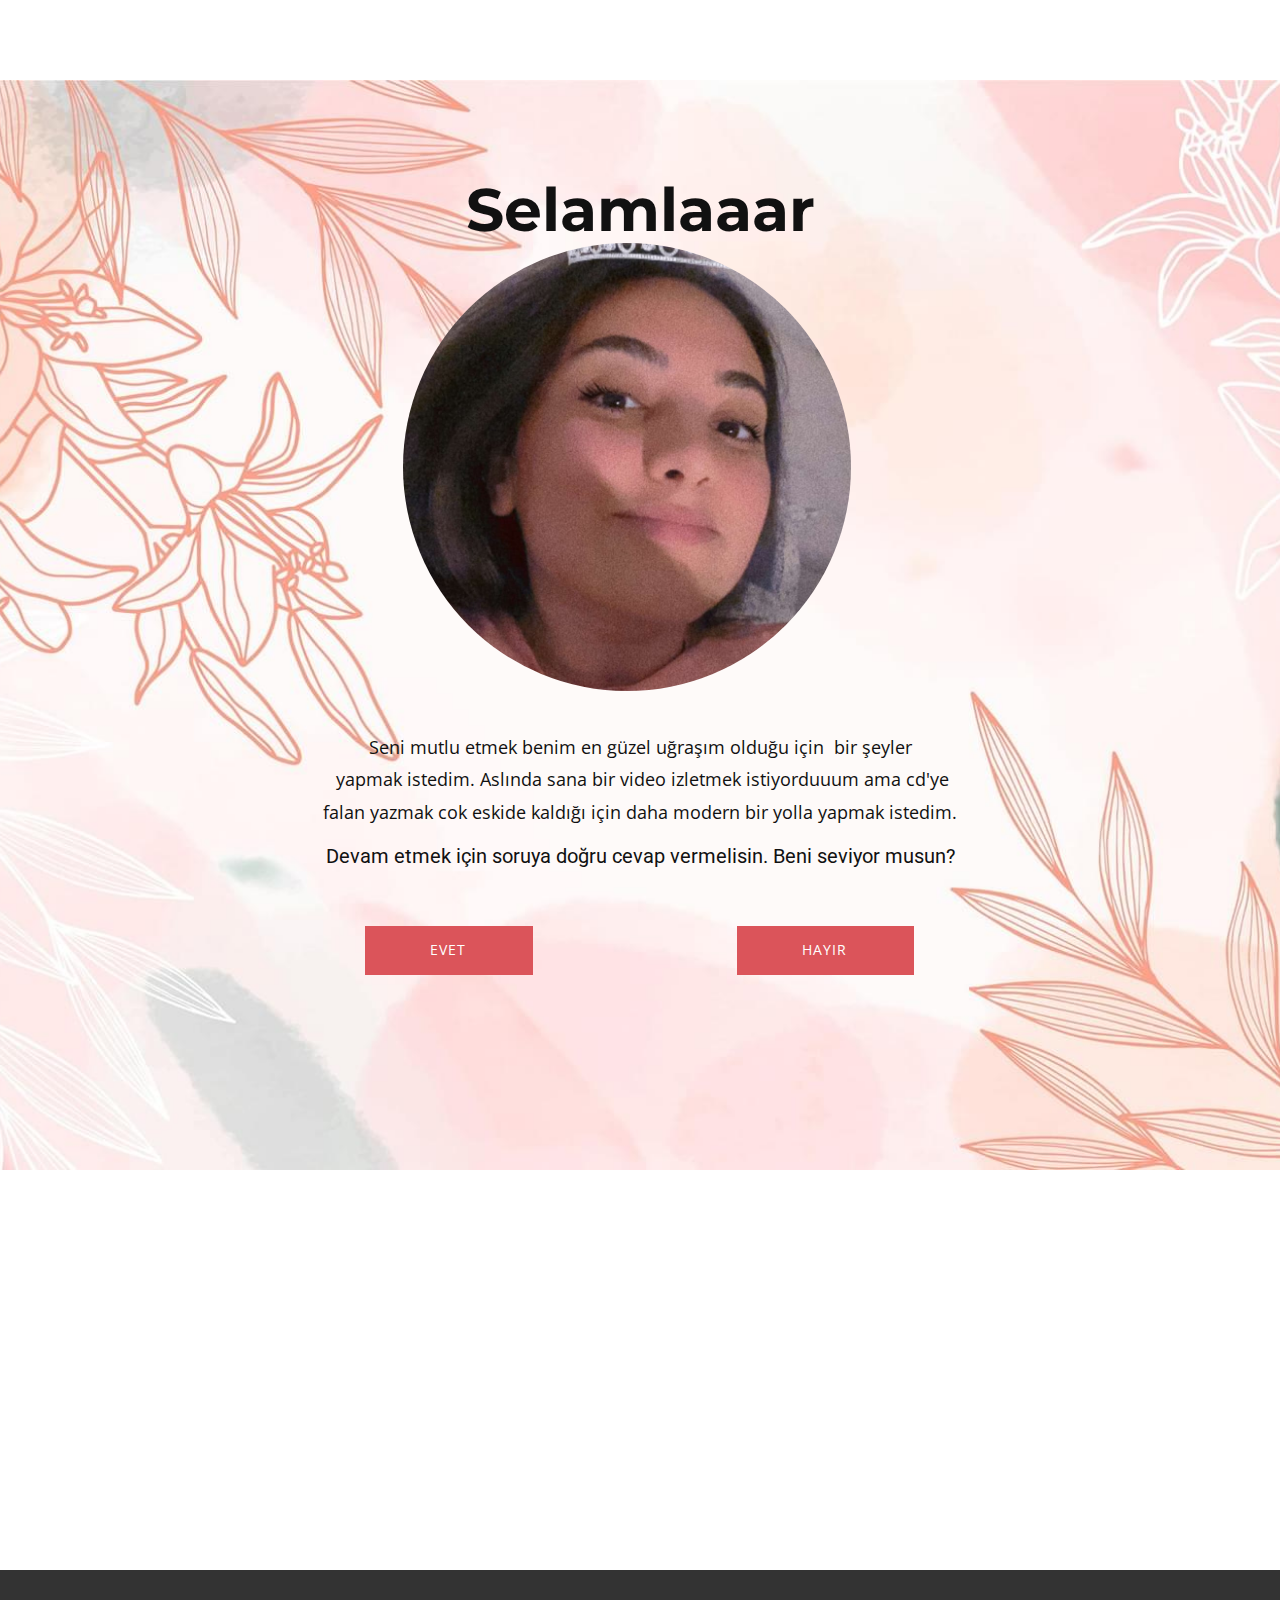
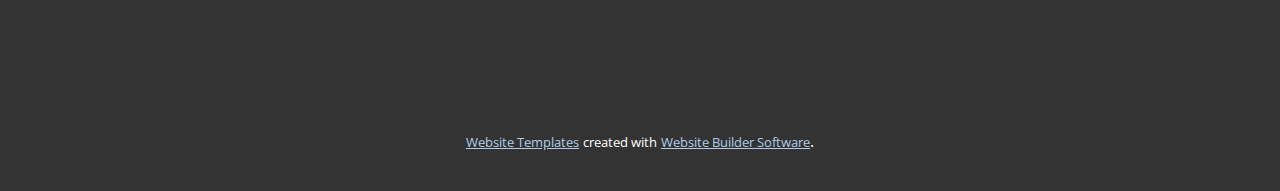
<file: salih-nazli/index.html>
<!DOCTYPE html>
<html style="font-size: 16px;" lang="en"><head>
    <meta name="viewport" content="width=device-width, initial-scale=1.0">
    <meta charset="utf-8">
 <title>Salih Nazlı</title>



 <meta property="og:locale" content="en-US">
  <meta property="og:site_name" content="Salih Enes Metin">
  <meta property="og:title" content="Salih Nazlı">
  
  
  <link rel="canonical" href="https://tutenstein.github.io/salih-nazli/">
  <meta property="og:url" content="https://tutenstein.github.io/salih-nazli/">
  
  
    <script type="application/ld+json">
      {
        "@context": "http://schema.org",
        "@type": "Person",
        "name": "Salih Enes Metin",
        "url": "https://tutenstein.github.io",
        "sameAs": null
      }
      </script>
  
  <link href="https://tutenstein.github.io/feed.xml" type="application/atom+xml" rel="alternate" title="Salih Enes Metin feed">
    <link rel="stylesheet" href="nicepage.css" media="screen">
<link rel="stylesheet" href="Home.css" media="screen">
    <script class="u-script" type="text/javascript" src="jquery.js" defer=""></script>
    <script class="u-script" type="text/javascript" src="nicepage.js" defer=""></script>
    <meta name="generator" content="Nicepage 5.20.7, nicepage.com">
    <link id="u-theme-google-font" rel="stylesheet" href="https://fonts.googleapis.com/css?family=Roboto:100,100i,300,300i,400,400i,500,500i,700,700i,900,900i|Open+Sans:300,300i,400,400i,500,500i,600,600i,700,700i,800,800i">
    <link id="u-page-google-font" rel="stylesheet" href="https://fonts.googleapis.com/css?family=Montserrat:100,100i,200,200i,300,300i,400,400i,500,500i,600,600i,700,700i,800,800i,900,900i">
    
    
    
    
    <script type="application/ld+json">{
		"@context": "http://schema.org",
		"@type": "Organization",
		"name": ""
}</script>
    <meta name="theme-color" content="#478ac9">
    <meta property="og:title" content="Home">
    <meta property="og:type" content="website">
  <meta data-intl-tel-input-cdn-path="intlTelInput/"></head>
  <body data-home-page="Home.html" data-home-page-title="Home" data-path-to-root="./" data-include-products="false" class="u-body u-xl-mode" data-lang="en"><header class="u-clearfix u-header u-header" id="sec-83e6"><div class="u-clearfix u-sheet u-sheet-1"></div></header>
    <section class="u-clearfix u-image u-section-1" id="carousel_b8aa" data-image-width="1620" data-image-height="1080">
      <div class="u-clearfix u-sheet u-sheet-1">
        <div class="u-align-center u-container-style u-group u-group-1">
          <div class="u-container-layout u-container-layout-1">
            <h2 class="u-custom-font u-font-montserrat u-text u-text-default u-text-1">Selamlaaar</h2>
            <div class="u-image u-image-circle u-image-1" alt="" data-image-width="921" data-image-height="2048"></div>
            <p class="u-text u-text-2">Seni mutlu etmek benim en güzel uğraşım olduğu için&nbsp; bir şeyler<br>&nbsp;yapmak istedim. Aslında sana bir video izletmek istiyorduuum ama cd'ye<br>falan yazmak cok eskide kaldığı için daha modern bir yolla yapmak istedim.<br>
              <br>
            </p>
            <h5 class="u-text u-text-3">Devam etmek için soruya doğru cevap vermelisin. Beni seviyor musun?</h5>
            <a href="film.html" class="u-active-palette-4-base u-border-none u-btn u-button-style u-hover-palette-4-base u-palette-2-base u-text-active-white u-text-hover-white u-btn-1">EVET</a>
            <a href="#scroll-target" id="hayir-button" class="u-active-palette-4-base u-border-none u-btn u-button-style u-hover-palette-4-base u-palette-2-base u-text-active-white u-text-hover-white u-btn-2">hayır</a>
          </div>          
	</div>
        </div>
      </div>
    </section>
    <section class="u-clearfix u-section-2" id="sec-c258">
      <div class="u-clearfix u-sheet u-sheet-1"></div>
    </section>
    
    
    
    <footer class="u-align-center u-clearfix u-footer u-grey-80 u-footer" id="sec-1b8b"><div class="u-clearfix u-sheet u-sheet-1"></div></footer>
    <section class="u-backlink u-clearfix u-grey-80">
      <a class="u-link" href="https://nicepage.com/website-templates" target="_blank">
        <span>Website Templates</span>
      </a>
      <p class="u-text">
        <span>created with</span>
      </p>
      <a class="u-link" href="" target="_blank">
        <span>Website Builder Software</span>
      </a>. 
    </section>
    <script>
    document.addEventListener("DOMContentLoaded", function () {
        const buttonNo = document.getElementById("hayir-button");
        const section1 = document.getElementById("carousel_b8aa");
    
        buttonNo.addEventListener("mouseenter", function () {
            const sectionRect = section1.getBoundingClientRect();
            // Calculate random positions within the bounds of the section
            const randomX = Math.random(50) * (sectionRect.width - buttonNo.clientWidth)/5;
            const randomY = Math.random(50) * (sectionRect.height - buttonNo.clientHeight)/5;
    
            // Set the new position
            buttonNo.style.position = "absolute";
            buttonNo.style.left = sectionRect.left + randomX + "px";
            buttonNo.style.top = sectionRect.top + randomY + "px";
        });
    });
    </script>
  
</body></html>
</file>
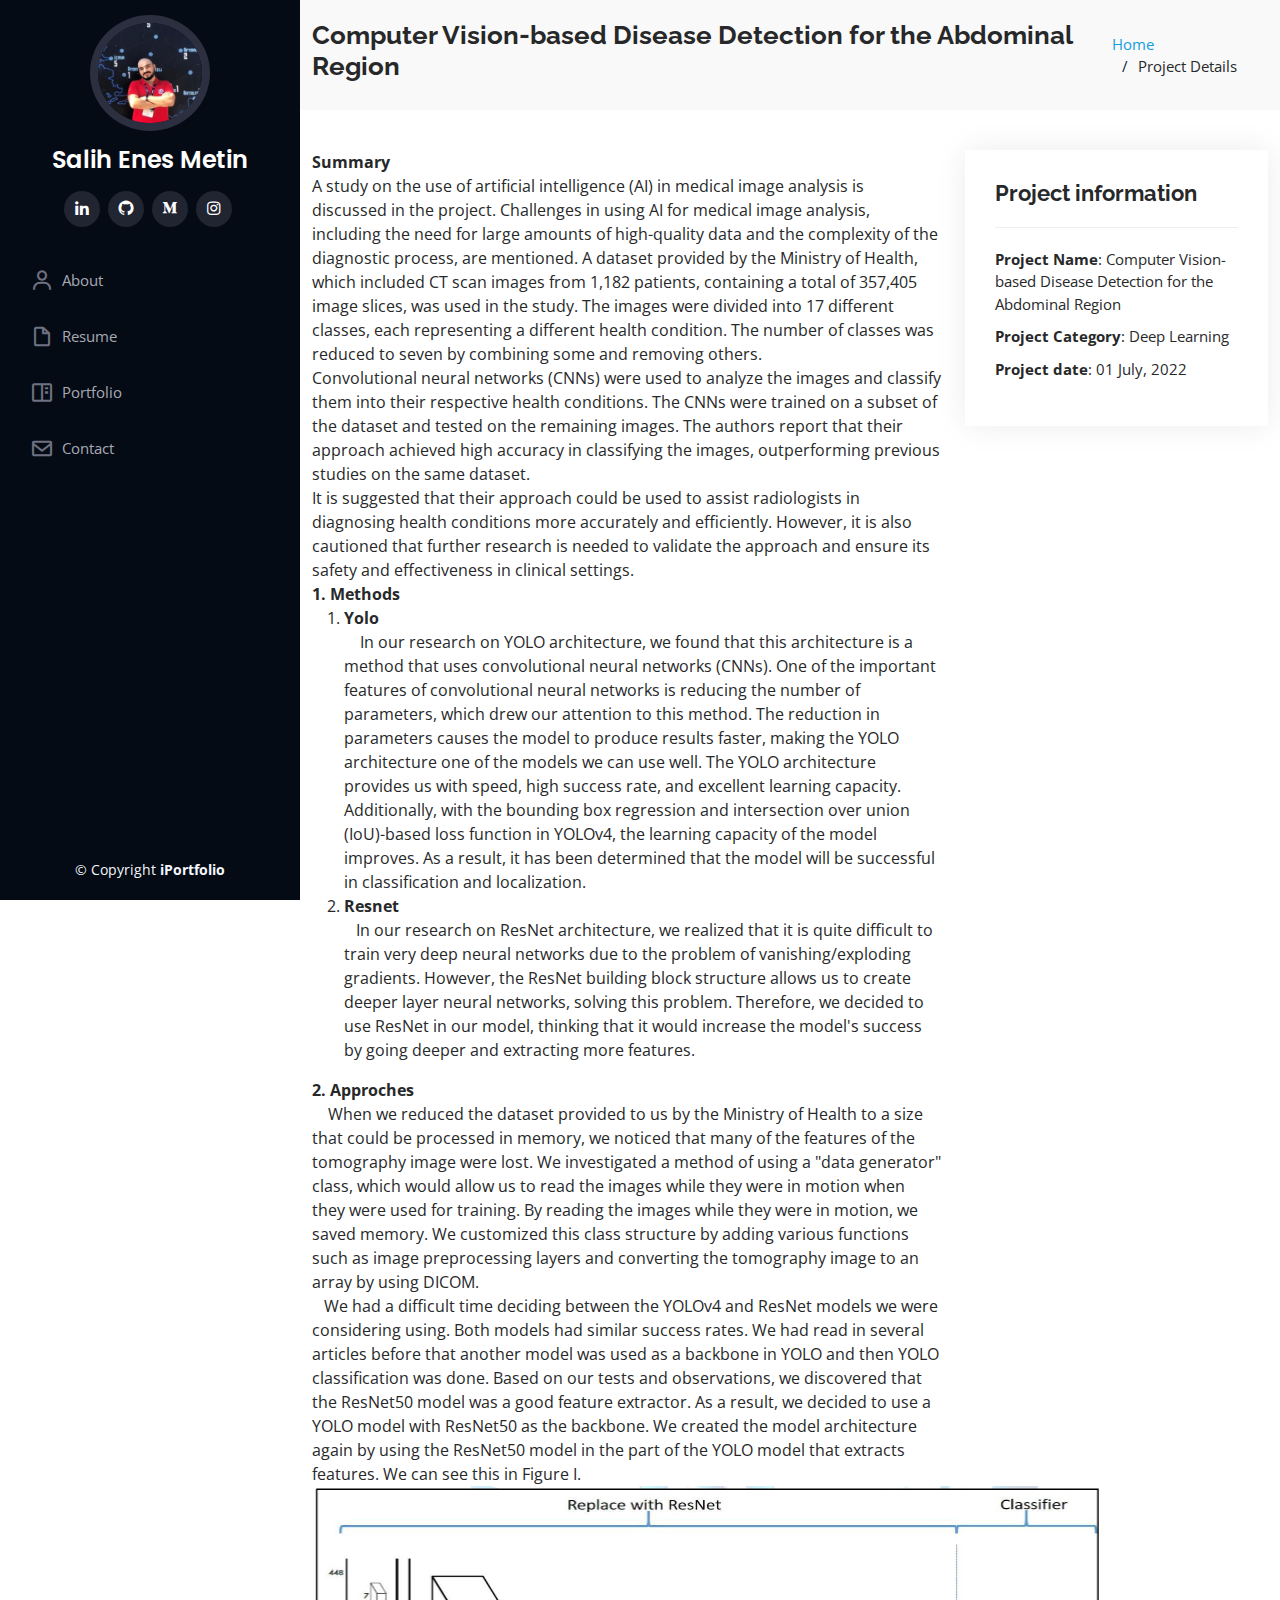
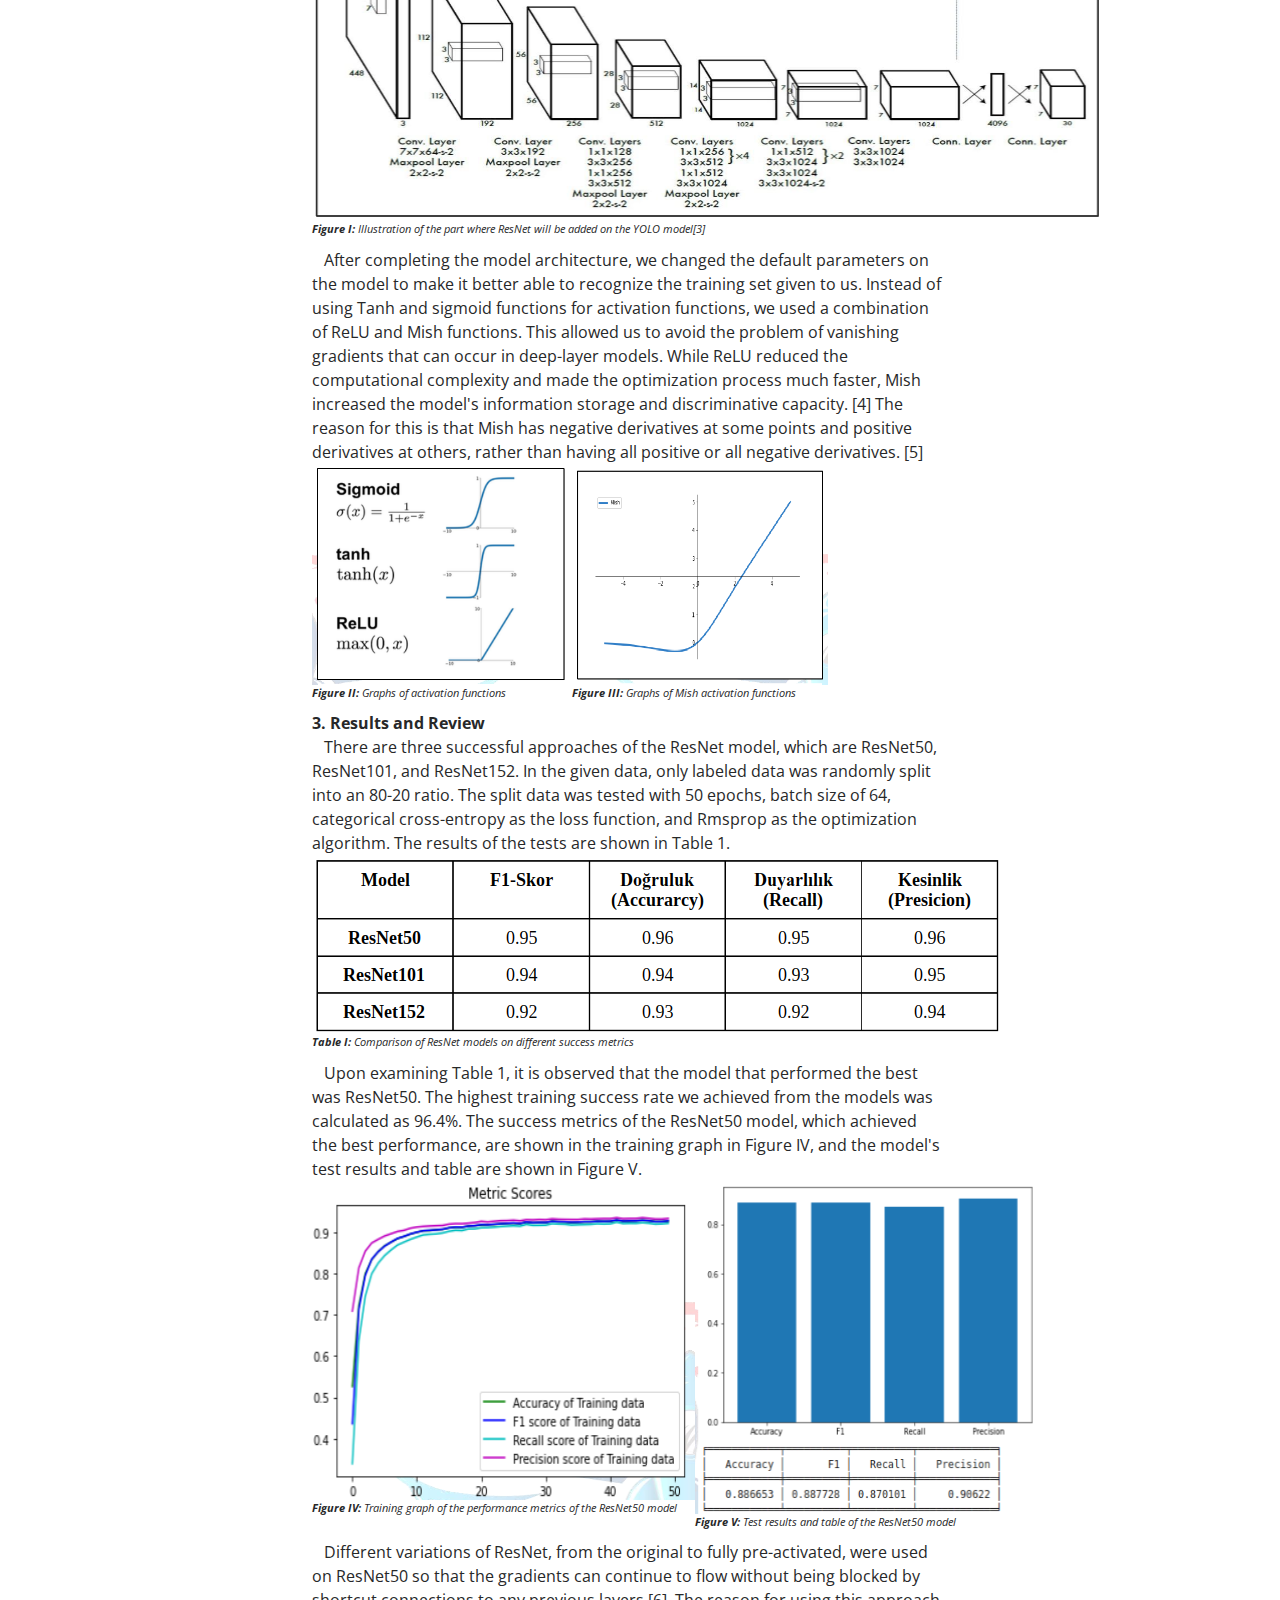
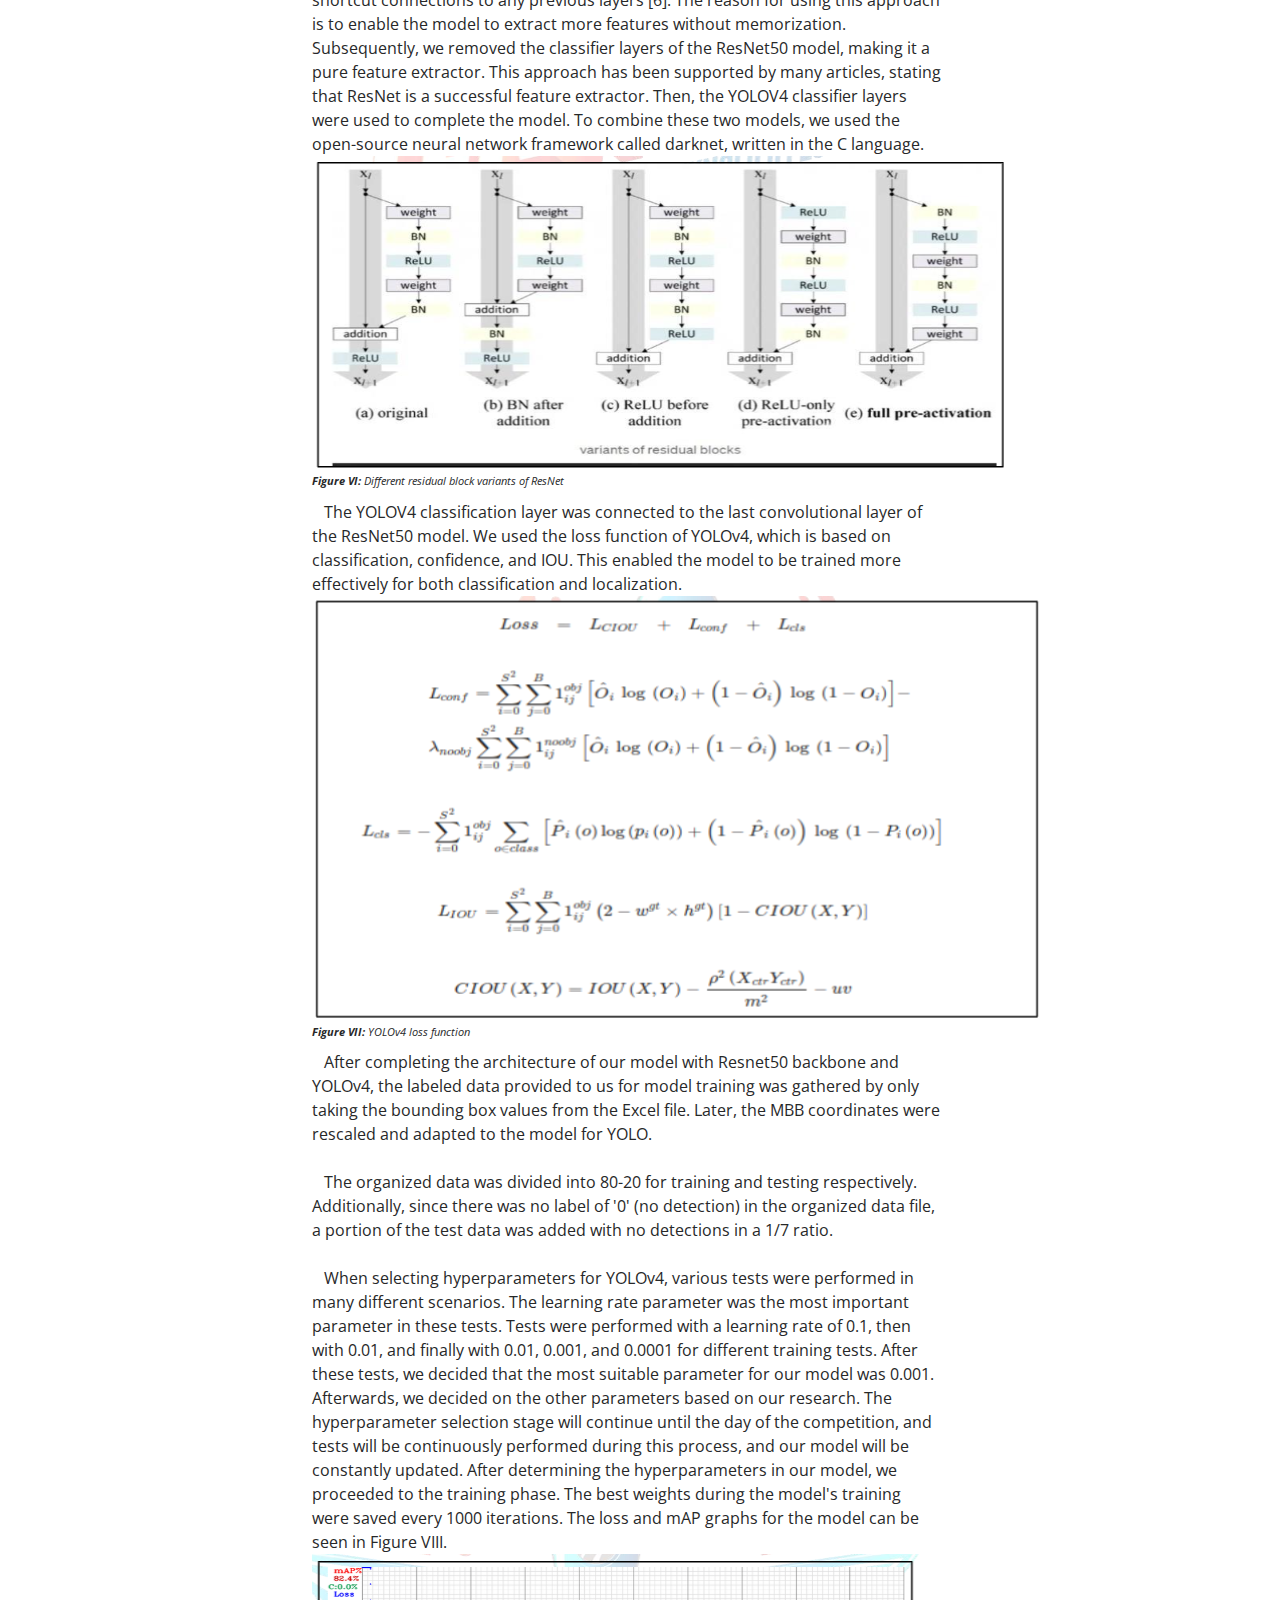
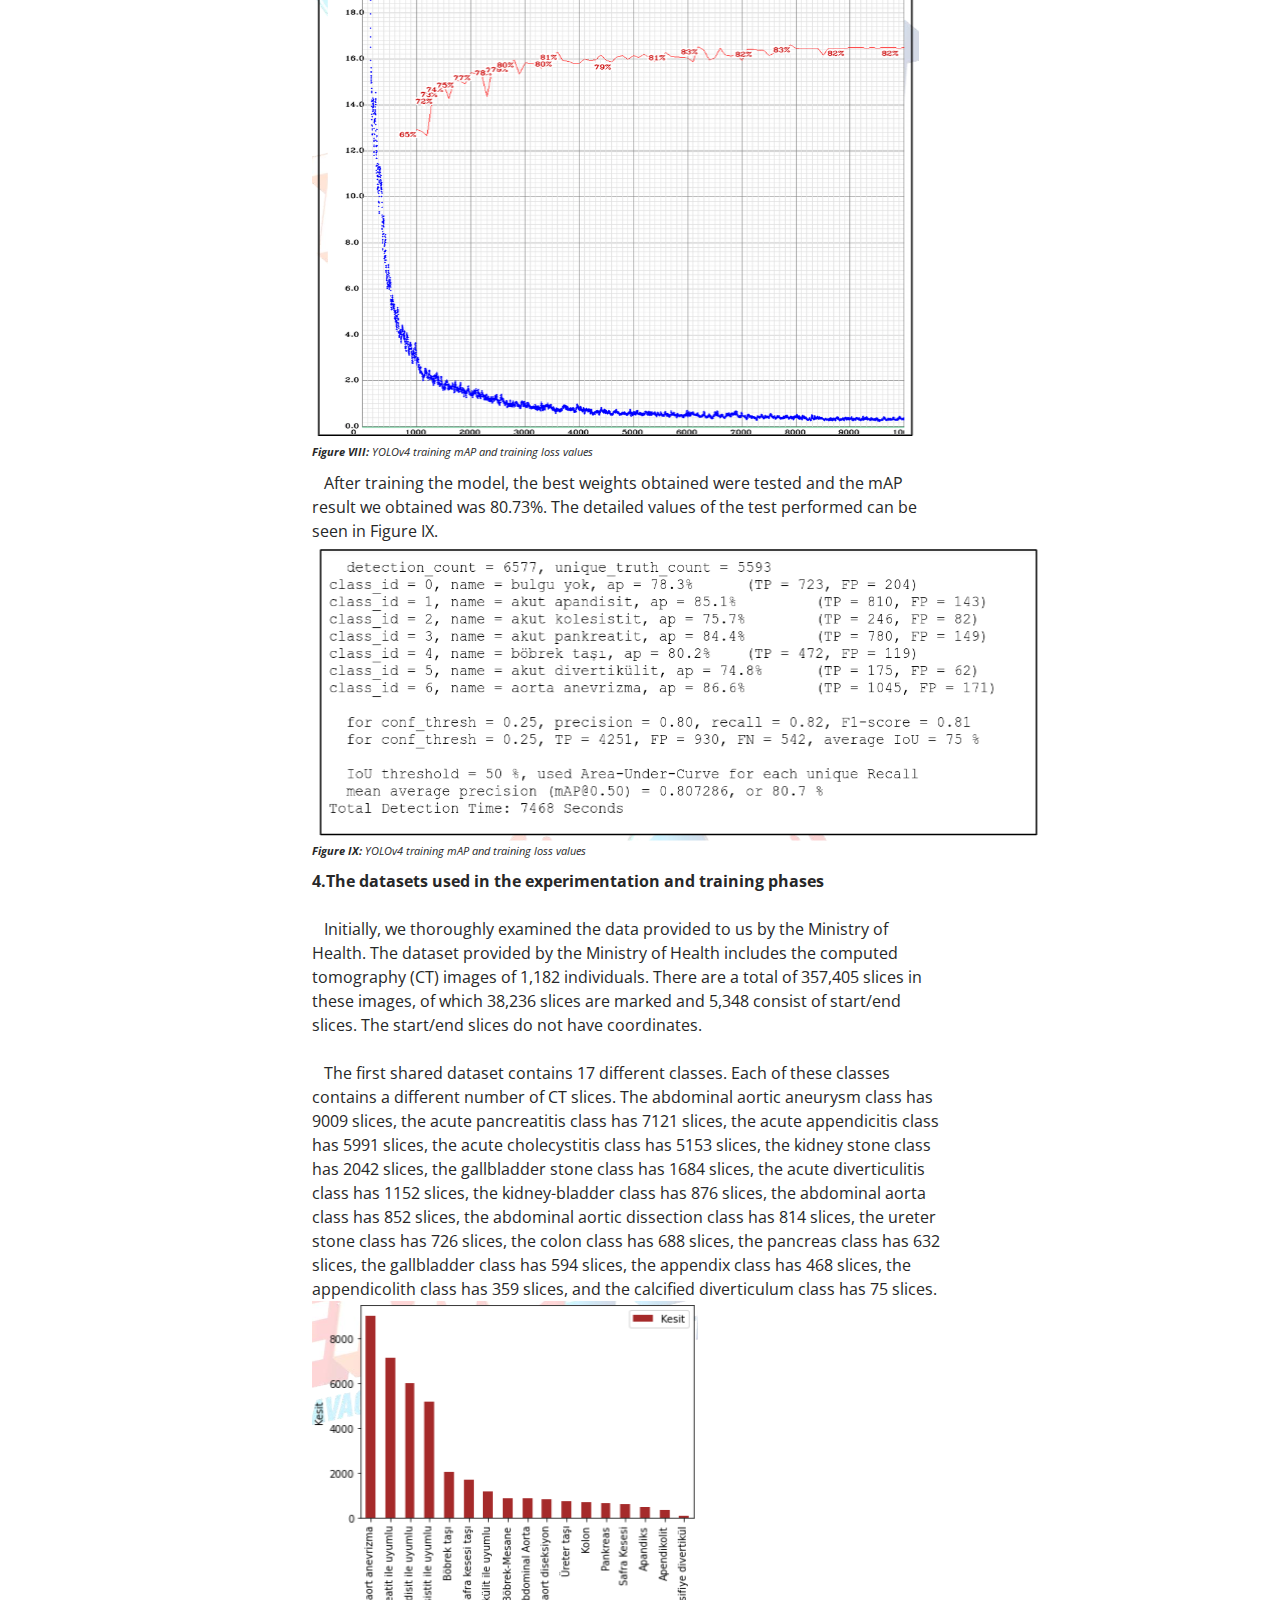
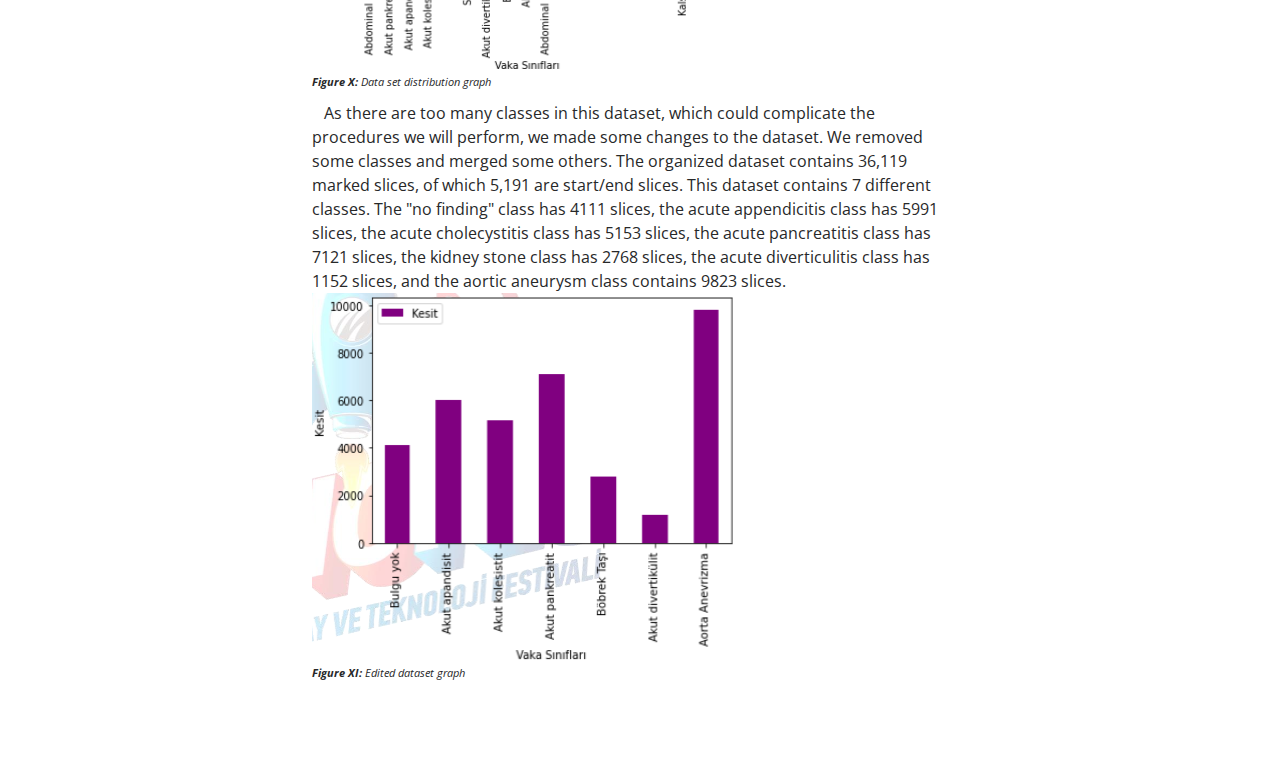
<file: projects/project_1.html>
<!DOCTYPE html>
<html lang="en">

<head>
  <meta charset="utf-8">
  <meta content="width=device-width, initial-scale=1.0" name="viewport">

  <title>Portfolio Details - iPortfolio Bootstrap Template</title>
  <meta content="" name="description">
  <meta content="" name="keywords">

  <!-- Favicons -->
  <link href="../assets/img/favicon.png" rel="icon">
  <link href="../assets/img/apple-touch-icon.png" rel="apple-touch-icon">

  <!-- Google Fonts -->
  <link href="https://fonts.googleapis.com/css?family=Open+Sans:300,300i,400,400i,600,600i,700,700i|Raleway:300,300i,400,400i,500,500i,600,600i,700,700i|Poppins:300,300i,400,400i,500,500i,600,600i,700,700i" rel="stylesheet">

  <!-- Vendor CSS Files -->
  <link href="../assets/vendor/aos/aos.css" rel="stylesheet">
  <link href="../assets/vendor/bootstrap/css/bootstrap.min.css" rel="stylesheet">
  <link href="../assets/vendor/bootstrap-icons/bootstrap-icons.css" rel="stylesheet">
  <link href="../assets/vendor/boxicons/css/boxicons.min.css" rel="stylesheet">
  <link href="../assets/vendor/glightbox/css/glightbox.min.css" rel="stylesheet">
  <link href="../assets/vendor/swiper/swiper-bundle.min.css" rel="stylesheet">

  <!-- Template Main CSS File -->
  <link href="../assets/css/style.css" rel="stylesheet">

  <!-- =======================================================
  * Template Name: iPortfolio
  * Updated: Mar 10 2023 with Bootstrap v5.2.3
  * Template URL: https://bootstrapmade.com/iportfolio-bootstrap-portfolio-websites-template/
  * Author: BootstrapMade.com
  * License: https://bootstrapmade.com/license/
  ======================================================== -->
</head>

<body>

  <!-- ======= Mobile nav toggle button ======= -->
  <i class="bi bi-list mobile-nav-toggle d-xl-none"></i>

  <!-- ======= Header ======= -->
  <header id="header">
    <div class="d-flex flex-column">

      <div class="profile">
        <img src="../assets/img/salih-enes.jpg" alt="" class="img-fluid rounded-circle">
        <h1 class="text-light"><a href="index.html">Salih Enes Metin</a></h1>
        <div class="social-links mt-3 text-center">
          <a href="https://www.linkedin.com/in/salih-enes-metin/" target="_blank" rel="noopener noreferrer" class="linkedin"><i class="bx bxl-linkedin"></i></a>
          <a href="https://github.com/tutenstein" target="_blank" rel="noopener noreferrer" class="github"><i class="bx bxl-github"></i></a>
          <a href="https://medium.com/@salih.metin" target="_blank" rel="noopener noreferrer" class="medium"><i class="bx bxl-medium"></i></a>
          <a href="#" class="instagram"><i class="bx bxl-instagram"></i></a>
        </div>
      </div>

      <nav id="navbar" class="nav-menu navbar">
        <ul>
          <li><a href="../index.html" class="nav-link scrollto"><i class="bx bx-user"></i> <span>About</span></a></li>
          <li><a href="./index.html/#resume" class="nav-link scrollto"><i class="bx bx-file-blank"></i> <span>Resume</span></a></li>
          <li><a href="./index.html/#portfolio" class="nav-link scrollto"><i class="bx bx-book-content"></i> <span>Portfolio</span></a></li>
          <li><a href="./index.html/#contact" class="nav-link scrollto"><i class="bx bx-envelope"></i> <span>Contact</span></a></li>
        </ul>
      </nav><!-- .nav-menu -->
    </div>
  </header><!-- End Header -->

  <main id="main">

    <!-- ======= Breadcrumbs ======= -->
    <section id="breadcrumbs" class="breadcrumbs">
      <div class="container">

        <div class="d-flex justify-content-between align-items-center">
          <h2>Computer Vision-based Disease Detection for the Abdominal Region</h2>
          <ol>
            <li><a href="index.html">Home</a></li>
            <li>Project Details</li>
          </ol>
        </div>

      </div>
    </section><!-- End Breadcrumbs -->

    <!-- ======= Portfolio Details Section ======= -->
    <section id="portfolio-details" class="portfolio-details">
      <div class="container">

        <div class="row gy-4">

          <div class="col-lg-8">
            <div class="section-title">
              <p><strong>Summary</strong></p>

              <p>A study on the use of artificial intelligence (AI) in medical image analysis is discussed in the project. Challenges in using AI for medical image analysis, including the need for large amounts of high-quality data and the complexity of the diagnostic process, are mentioned. A dataset provided by the Ministry of Health, which included CT scan images from 1,182 patients, containing a total of 357,405 image slices, was used in the study. The images were divided into 17 different classes, each representing a different health condition. The number of classes was reduced to seven by combining some and removing others.</p>
              
              <p>Convolutional neural networks (CNNs) were used to analyze the images and classify them into their respective health conditions. The CNNs were trained on a subset of the dataset and tested on the remaining images. The authors report that their approach achieved high accuracy in classifying the images, outperforming previous studies on the same dataset.</p>
              
              <p>It is suggested that their approach could be used to assist radiologists in diagnosing health conditions more accurately and efficiently. However, it is also cautioned that further research is needed to validate the approach and ensure its safety and effectiveness in clinical settings.</p>
              
              <p><strong>1. Methods</strong></p>
              
              <ol>
                <li><strong>Yolo</strong><br />
                &nbsp; &nbsp; In our research on YOLO architecture, we found that this architecture is a method that uses convolutional neural networks (CNNs). One of the important features of convolutional neural networks is reducing the number of parameters, which drew our attention to this method. The reduction in parameters causes the model to produce results faster, making the YOLO architecture one of the models we can use well. The YOLO architecture provides us with speed, high success rate, and excellent learning capacity. Additionally, with the bounding box regression and intersection over union (IoU)-based loss function in YOLOv4, the learning capacity of the model improves. As a result, it has been determined that the model will be successful in classification and localization.</li>
                <li><strong>Resnet</strong><br />
                &nbsp; &nbsp;In our research on ResNet architecture, we realized that it is quite difficult to train very deep neural networks due to the problem of vanishing/exploding gradients. However, the ResNet building block structure allows us to create deeper layer neural networks, solving this problem. Therefore, we decided to use ResNet in our model, thinking that it would increase the model&#39;s success by going deeper and extracting more features.</li>
              </ol>
              
              <p><strong>2. Approches&nbsp;</strong></p>
              
              <p>&nbsp; &nbsp; When we reduced the dataset provided to us by the Ministry of Health to a size that could be processed in memory, we noticed that many of the features of the tomography image were lost. We investigated a method of using a &quot;data generator&quot; class, which would allow us to read the images while they were in motion when they were used for training. By reading the images while they were in motion, we saved memory. We customized this class structure by adding various functions such as image preprocessing layers and converting the tomography image to an array by using DICOM.<br />
                &nbsp; &nbsp;We had a difficult time deciding between the YOLOv4 and ResNet models we were considering using. Both models had similar success rates. We had read in several articles before that another model was used as a backbone in YOLO and then YOLO classification was done. Based on our tests and observations, we discovered that the ResNet50 model was a good feature extractor. As a result, we decided to use a YOLO model with ResNet50 as the backbone. We created the model architecture again by using the ResNet50 model in the part of the YOLO model that extracts features. We can see this in Figure I.</p>
              <div class="img-with-text">
                <img src="../assets/img/project/yolo_resnet.png" alt="">
                <p><em><strong>Figure I:</strong> Illustration of the part where ResNet will be added on the YOLO model[3]</em></p>
              </div>
              <p>&nbsp; &nbsp;After completing the model architecture, we changed the default parameters on the model to make it better able to recognize the training set given to us. Instead of using Tanh and sigmoid functions for activation functions, we used a combination of ReLU and Mish functions. This allowed us to avoid the problem of vanishing gradients that can occur in deep-layer models. While ReLU reduced the computational complexity and made the optimization process much faster, Mish increased the model&#39;s information storage and discriminative capacity. [4] The reason for this is that Mish has negative derivatives at some points and positive derivatives at others, rather than having all positive or all negative derivatives. [5]</p>
              <div class="figure-2">
              <div class="img-with-text">
                <img src="../assets/img/project/figure_2.png" alt="">
                <p><em><strong>Figure II:</strong> Graphs of activation functions</em></p>
            </div>
          </div>
          <div class="figure-3">
            <div class="img-with-text">
              <img src="../assets/img/project/figure3.png" alt="">
              <p><em><strong>Figure III:</strong> Graphs of Mish activation functions</em></p>
          </div>
          </div>
          <p><strong>3. Results and Review</strong></p>

          
          <p>&nbsp; &nbsp;There are three successful approaches of the ResNet model, which are ResNet50, ResNet101, and ResNet152. In the given data, only labeled data was randomly split into an 80-20 ratio. The split data was tested with 50 epochs, batch size of 64, categorical cross-entropy as the loss function, and Rmsprop as the optimization algorithm. The results of the tests are shown in Table 1.</p>
          <div class="figure-3">
            <div class="img-with-text">
              <img src="../assets/img/project/table-1.png" alt="">
              <p><em><strong>Table I:</strong> Comparison of ResNet models on different success metrics</em></p>
          </div>
          </div>
          <br>
          <p>&nbsp; &nbsp;Upon examining Table 1, it is observed that the model that performed the best was ResNet50. The highest training success rate we achieved from the models was calculated as 96.4%. The success metrics of the ResNet50 model, which achieved the best performance, are shown in the training graph in Figure IV, and the model&#39;s test results and table are shown in Figure V.</p>
          <div class="figure-3">
            <div class="img-with-text">
              <img src="../assets/img/project/figure-5.png" alt="">
              <p><em><strong>Figure IV:</strong> Training graph of the performance metrics of the ResNet50 model</em></p>
          </div>
          <div class="img-with-text">
            <img src="../assets/img/project/figure-4.png" alt="">
            <p><em><strong>Figure V:</strong> Test results and table of the ResNet50 model</em></p>
        </div>
          </div>
          <p>&nbsp; &nbsp;Different variations of ResNet, from the original to fully pre-activated, were used on ResNet50 so that the gradients can continue to flow without being blocked by shortcut connections to any previous layers [6]. The reason for using this approach is to enable the model to extract more features without memorization. Subsequently, we removed the classifier layers of the ResNet50 model, making it a pure feature extractor. This approach has been supported by many articles, stating that ResNet is a successful feature extractor. Then, the YOLOV4 classifier layers were used to complete the model. To combine these two models, we used the open-source neural network framework called darknet, written in the C language.</p>
          <div class="figure-3">
            <div class="img-with-text">
              <img src="../assets/img/project/figure-6.png" alt="">
              <p><em><strong>Figure VI:</strong> Different residual block variants of ResNet</em></p>
          </div>
          </div>
          <p>&nbsp; &nbsp;The YOLOV4 classification layer was connected to the last convolutional layer of the ResNet50 model. We used the loss function of YOLOv4, which is based on classification, confidence, and IOU. This enabled the model to be trained more effectively for both classification and localization.</p>
          <div class="figure-3">
            <div class="img-with-text">
              <img src="../assets/img/project/figure-7.png" alt="">
              <p><em><strong>Figure VII:</strong> YOLOv4 loss function</em></p>
          </div>
          </div>
          <p>&nbsp; &nbsp;After completing the architecture of our model with Resnet50 backbone and YOLOv4, the labeled data provided to us for model training was gathered by only taking the bounding box values from the Excel file. Later, the MBB coordinates were rescaled and adapted to the model for YOLO.</p>
          <br>
          <p>&nbsp; &nbsp;The organized data was divided into 80-20 for training and testing respectively. Additionally, since there was no label of &#39;0&#39; (no detection) in the organized data file, a portion of the test data was added with no detections in a 1/7 ratio.</p>
          <br>
          <p>&nbsp; &nbsp;When selecting hyperparameters for YOLOv4, various tests were performed in many different scenarios. The learning rate parameter was the most important parameter in these tests. Tests were performed with a learning rate of 0.1, then with 0.01, and finally with 0.01, 0.001, and 0.0001 for different training tests. After these tests, we decided that the most suitable parameter for our model was 0.001. Afterwards, we decided on the other parameters based on our research. The hyperparameter selection stage will continue until the day of the competition, and tests will be continuously performed during this process, and our model will be constantly updated. After determining the hyperparameters in our model, we proceeded to the training phase. The best weights during the model&#39;s training were saved every 1000 iterations. The loss and mAP graphs for the model can be seen in Figure VIII.</p>
          <div class="figure-3">
            <div class="img-with-text">
              <img src="../assets/img/project/figure-8.png" alt="">
              <p><em><strong>Figure VIII:</strong> YOLOv4 training mAP and training loss values</em></p>
          </div>
          </div>

          <p>&nbsp; &nbsp;After training the model, the best weights obtained were tested and the mAP result we obtained was 80.73%. The detailed values of the test performed can be seen in Figure IX.</p>
          <div class="figure-3">
            <div class="img-with-text">
              <img src="../assets/img/project/figure-9.png" alt="">
              <p><em><strong>Figure IX:</strong> YOLOv4 training mAP and training loss values</em></p>
          </div>
          </div>
          <p><strong>4.The datasets used in the experimentation and training phases </strong></p>
          <br>
          <p>&nbsp; &nbsp;Initially, we thoroughly examined the data provided to us by the Ministry of Health. The dataset provided by the Ministry of Health includes the computed tomography (CT) images of 1,182 individuals. There are a total of 357,405 slices in these images, of which 38,236 slices are marked and 5,348 consist of start/end slices. The start/end slices do not have coordinates.</p>
          <br>
          <p>&nbsp; &nbsp;The first shared dataset contains 17 different classes. Each of these classes contains a different number of CT slices. The abdominal aortic aneurysm class has 9009 slices, the acute pancreatitis class has 7121 slices, the acute appendicitis class has 5991 slices, the acute cholecystitis class has 5153 slices, the kidney stone class has 2042 slices, the gallbladder stone class has 1684 slices, the acute diverticulitis class has 1152 slices, the kidney-bladder class has 876 slices, the abdominal aorta class has 852 slices, the abdominal aortic dissection class has 814 slices, the ureter stone class has 726 slices, the colon class has 688 slices, the pancreas class has 632 slices, the gallbladder class has 594 slices, the appendix class has 468 slices, the appendicolith class has 359 slices, and the calcified diverticulum class has 75 slices.</p>
          <div class="figure-3">
            <div class="img-with-text">
              <img src="../assets/img/project/figure-10.png" alt="">
              <p><em><strong>Figure X:</strong> Data set distribution graph</em></p>
          </div>
          </div>
          <p>&nbsp; &nbsp;As there are too many classes in this dataset, which could complicate the procedures we will perform, we made some changes to the dataset. We removed some classes and merged some others. The organized dataset contains 36,119 marked slices, of which 5,191 are start/end slices. This dataset contains 7 different classes. The &quot;no finding&quot; class has 4111 slices, the acute appendicitis class has 5991 slices, the acute cholecystitis class has 5153 slices, the acute pancreatitis class has 7121 slices, the kidney stone class has 2768 slices, the acute diverticulitis class has 1152 slices, and the aortic aneurysm class contains 9823 slices.</p>
          <div class="figure-3">
            <div class="img-with-text">
              <img src="../assets/img/project/figure-11.png" alt="">
              <p><em><strong>Figure XI:</strong> Edited dataset graph</em></p>
          </div>
          </div>
        </div>
          </div>

          <div class="col-lg-4">
            <div class="portfolio-info">
              <h3>Project information</h3>
              <ul>
                <li><strong>Project Name</strong>: Computer Vision-based Disease Detection for the Abdominal Region</li>
                <li><strong>Project Category</strong>: Deep Learning</li>
                <li><strong>Project date</strong>: 01 July, 2022</li>
              </ul>
            </div>
          </div>

        </div>

      </div>
    </section><!-- End Portfolio Details Section -->

  </main><!-- End #main -->

  <!-- ======= Footer ======= -->
  <footer id="footer">
    <div class="container">
      <div class="copyright">
        &copy; Copyright <strong><span>iPortfolio</span></strong>
      </div>
      <div class="credits">
        <!-- All the links in the footer should remain intact. -->
        <!-- You can delete the links only if you purchased the pro version. -->
        <!-- Licensing information: https://bootstrapmade.com/license/ -->
        <!-- Purchase the pro version with working PHP/AJAX contact form: https://bootstrapmade.com/iportfolio-bootstrap-portfolio-websites-template/ -->
      </div>
    </div>
  </footer><!-- End  Footer -->

  <a href="#" class="back-to-top d-flex align-items-center justify-content-center"><i class="bi bi-arrow-up-short"></i></a>

  <!-- Vendor JS Files -->
  <script src="../assets/vendor/purecounter/purecounter_vanilla.js"></script>
  <script src="../assets/vendor/aos/aos.js"></script>
  <script src="../assets/vendor/bootstrap/js/bootstrap.bundle.min.js"></script>
  <script src="../assets/vendor/glightbox/js/glightbox.min.js"></script>
  <script src="../assets/vendor/isotope-layout/isotope.pkgd.min.js"></script>
  <script src="../assets/vendor/swiper/swiper-bundle.min.js"></script>
  <script src="../assets/vendor/typed.js/typed.min.js"></script>
  <script src="../assets/vendor/waypoints/noframework.waypoints.js"></script>
  <script src="../assets/vendor/php-email-form/validate.js"></script>

  <!-- Template Main JS File -->
  <script src="../assets/js/main.js"></script>

</body>

</html>
</file>
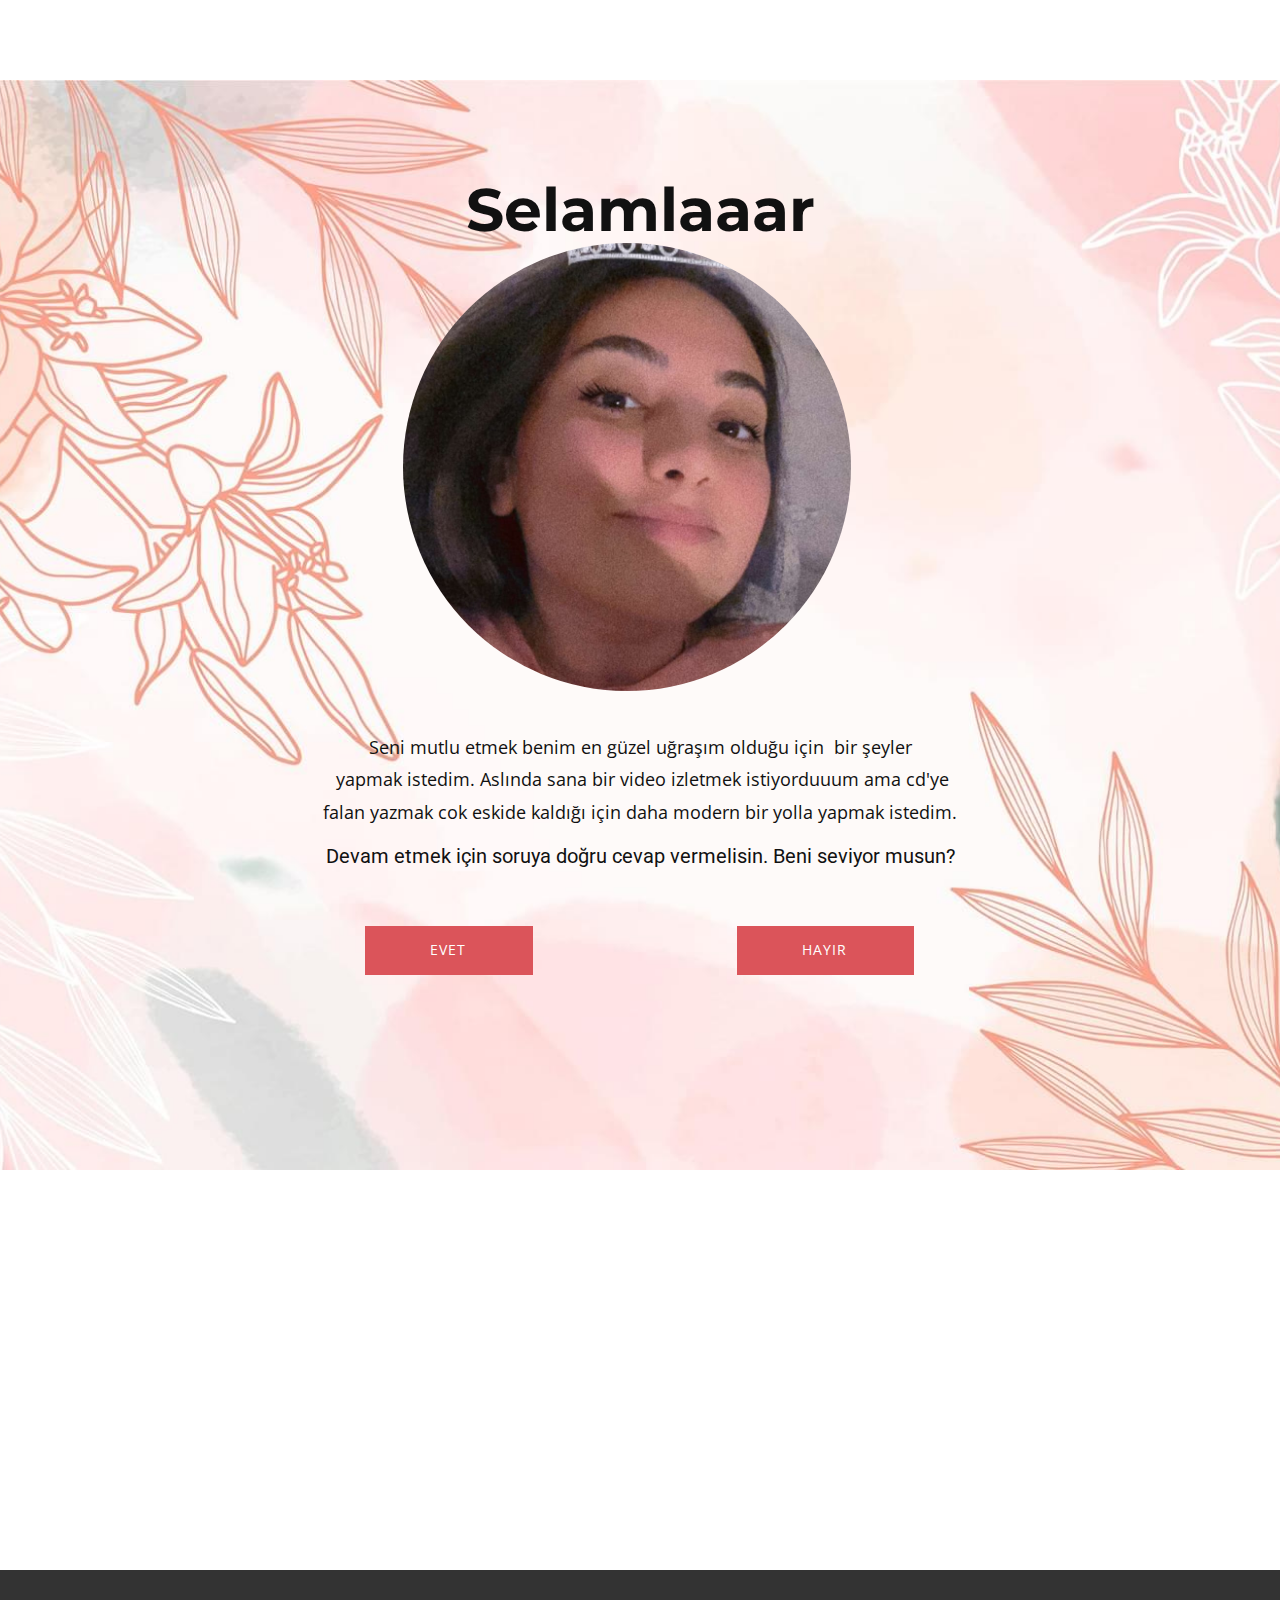
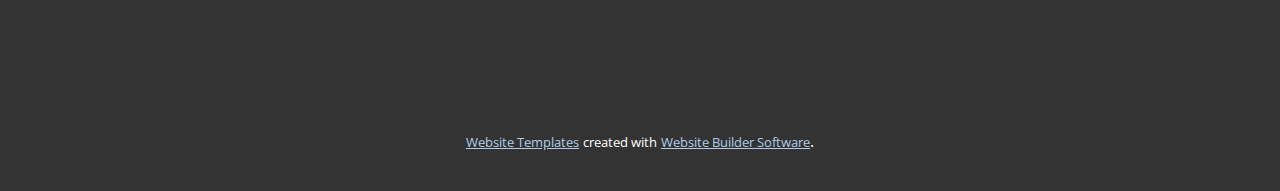
<file: salih-nazli/Home.html>
<!DOCTYPE html>
<html style="font-size: 16px;" lang="en"><head>
    <meta name="viewport" content="width=device-width, initial-scale=1.0">
    <meta charset="utf-8">
    <meta name="keywords" content="Happy Days">
    <meta name="description" content="">
    <title>Home</title>
    <link rel="stylesheet" href="nicepage.css" media="screen">
<link rel="stylesheet" href="Home.css" media="screen">
    <script class="u-script" type="text/javascript" src="jquery.js" defer=""></script>
    <script class="u-script" type="text/javascript" src="nicepage.js" defer=""></script>
    <meta name="generator" content="Nicepage 5.20.7, nicepage.com">
    <link id="u-theme-google-font" rel="stylesheet" href="https://fonts.googleapis.com/css?family=Roboto:100,100i,300,300i,400,400i,500,500i,700,700i,900,900i|Open+Sans:300,300i,400,400i,500,500i,600,600i,700,700i,800,800i">
    <link id="u-page-google-font" rel="stylesheet" href="https://fonts.googleapis.com/css?family=Montserrat:100,100i,200,200i,300,300i,400,400i,500,500i,600,600i,700,700i,800,800i,900,900i">
    
    
    
    
    <script type="application/ld+json">{
		"@context": "http://schema.org",
		"@type": "Organization",
		"name": ""
}</script>
    <meta name="theme-color" content="#478ac9">
    <meta property="og:title" content="Home">
    <meta property="og:type" content="website">
  <meta data-intl-tel-input-cdn-path="intlTelInput/"></head>
  <body data-path-to-root="./" data-include-products="false" class="u-body u-xl-mode" data-lang="en"><header class="u-clearfix u-header u-header" id="sec-83e6"><div class="u-clearfix u-sheet u-sheet-1"></div></header>
    <section class="u-clearfix u-image u-section-1" id="carousel_b8aa" data-image-width="1620" data-image-height="1080">
      <div class="u-clearfix u-sheet u-sheet-1">
        <div class="u-align-center u-container-style u-group u-group-1">
          <div class="u-container-layout u-container-layout-1">
            <h2 class="u-custom-font u-font-montserrat u-text u-text-default u-text-1">Selamlaaar</h2>
            <div class="u-image u-image-circle u-image-1" alt="" data-image-width="921" data-image-height="2048"></div>
            <p class="u-text u-text-2">Seni mutlu etmek benim en güzel uğraşım olduğu için&nbsp; bir şeyler<br>&nbsp;yapmak istedim. Aslında sana bir video izletmek istiyorduuum ama cd'ye<br>falan yazmak cok eskide kaldığı için daha modern bir yolla yapmak istedim.<br>
              <br>
            </p>
            <h5 class="u-text u-text-3">Devam etmek için soruya doğru cevap vermelisin. Beni seviyor musun?</h5>
            <a href="film.html" class="u-active-palette-4-base u-border-none u-btn u-button-style u-hover-palette-4-base u-palette-2-base u-text-active-white u-text-hover-white u-btn-1">EVET</a>
            <a href="#scroll-target" id="hayir-button" class="u-active-palette-4-base u-border-none u-btn u-button-style u-hover-palette-4-base u-palette-2-base u-text-active-white u-text-hover-white u-btn-2">hayır</a>
          </div>
        </div>
      </div>
    </section>
    <section class="u-clearfix u-section-2" id="sec-c258">
      <div class="u-clearfix u-sheet u-sheet-1"></div>
    </section>
    
    
    
    <footer class="u-align-center u-clearfix u-footer u-grey-80 u-footer" id="sec-1b8b"><div class="u-clearfix u-sheet u-sheet-1"></div></footer>
    <section class="u-backlink u-clearfix u-grey-80">
      <a class="u-link" href="https://nicepage.com/website-templates" target="_blank">
        <span>Website Templates</span>
      </a>
      <p class="u-text">
        <span>created with</span>
      </p>
      <a class="u-link" href="" target="_blank">
        <span>Website Builder Software</span>
      </a>. 
    </section>
    <script>
    document.addEventListener("DOMContentLoaded", function () {
        const buttonNo = document.getElementById("hayir-button");
    
        buttonNo.addEventListener("mouseenter", function () {
            // Calculate random positions for the button
            const randomX = Math.random() * (window.innerWidth - buttonNo.clientWidth);
            const randomY = Math.random() * (window.innerHeight - buttonNo.clientHeight);
    
            // Set the new position
            buttonNo.style.position = "absolute";
            buttonNo.style.left = randomX + "px";
            buttonNo.style.top = randomY + "px";
        });
    });
    </script>
  
</body></html>
</file>
<file: assets/css/style.css>
/**
* Template Name: iPortfolio
* Updated: Mar 10 2023 with Bootstrap v5.2.3
* Template URL: https://bootstrapmade.com/iportfolio-bootstrap-portfolio-websites-template/
* Author: BootstrapMade.com
* License: https://bootstrapmade.com/license/
*/

/*--------------------------------------------------------------
# General
--------------------------------------------------------------*/
body {
  font-family: "Open Sans", sans-serif;
  color: #272829;
}

a {
  color: #149ddd;
  text-decoration: none;
}

a:hover {
  color: #37b3ed;
  text-decoration: none;
}

h1,
h2,
h3,
h4,
h5,
h6 {
  font-family: "Raleway", sans-serif;
}

/*--------------------------------------------------------------
# Back to top button
--------------------------------------------------------------*/
.back-to-top {
  position: fixed;
  visibility: hidden;
  opacity: 0;
  right: 15px;
  bottom: 15px;
  z-index: 996;
  background: #149ddd;
  width: 40px;
  height: 40px;
  border-radius: 50px;
  transition: all 0.4s;
}

.back-to-top i {
  font-size: 28px;
  color: #fff;
  line-height: 0;
}

.back-to-top:hover {
  background: #2eafec;
  color: #fff;
}

.back-to-top.active {
  visibility: visible;
  opacity: 1;
}

/*--------------------------------------------------------------
# Header
--------------------------------------------------------------*/
#header {
  position: fixed;
  top: 0;
  left: 0;
  bottom: 0;
  width: 300px;
  transition: all ease-in-out 0.5s;
  z-index: 9997;
  transition: all 0.5s;
  padding: 0 15px;
  background: #040b14;
  overflow-y: auto;
}

#header .profile img {
  margin: 15px auto;
  display: block;
  width: 120px;
  border: 8px solid #2c2f3f;
}

#header .profile h1 {
  font-size: 24px;
  margin: 0;
  padding: 0;
  font-weight: 600;
  -moz-text-align-last: center;
  text-align-last: center;
  font-family: "Poppins", sans-serif;
}

#header .profile h1 a,
#header .profile h1 a:hover {
  color: #fff;
  text-decoration: none;
}

#header .profile .social-links a {
  font-size: 18px;
  display: inline-block;
  background: #212431;
  color: #fff;
  line-height: 1;
  padding: 8px 0;
  margin-right: 4px;
  border-radius: 50%;
  text-align: center;
  width: 36px;
  height: 36px;
  transition: 0.3s;
}

#header .profile .social-links a:hover {
  background: #149ddd;
  color: #fff;
  text-decoration: none;
}

#main {
  margin-left: 300px;
}

@media (max-width: 1199px) {
  #header {
    left: -300px;
  }

  #main {
    margin-left: 0;
  }
}

/*--------------------------------------------------------------
# Navigation Menu
--------------------------------------------------------------*/
/* Desktop Navigation */
.nav-menu {
  padding: 30px 0 0 0;
}

.nav-menu * {
  margin: 0;
  padding: 0;
  list-style: none;
}

.nav-menu>ul>li {
  position: relative;
  white-space: nowrap;
}

.nav-menu a,
.nav-menu a:focus {
  display: flex;
  align-items: center;
  color: #a8a9b4;
  padding: 12px 15px;
  margin-bottom: 8px;
  transition: 0.3s;
  font-size: 15px;
}

.nav-menu a i,
.nav-menu a:focus i {
  font-size: 24px;
  padding-right: 8px;
  color: #6f7180;
}

.nav-menu a:hover,
.nav-menu .active,
.nav-menu .active:focus,
.nav-menu li:hover>a {
  text-decoration: none;
  color: #fff;
}

.nav-menu a:hover i,
.nav-menu .active i,
.nav-menu .active:focus i,
.nav-menu li:hover>a i {
  color: #149ddd;
}

/* Mobile Navigation */
.mobile-nav-toggle {
  position: fixed;
  right: 15px;
  top: 15px;
  z-index: 9998;
  border: 0;
  font-size: 24px;
  transition: all 0.4s;
  outline: none !important;
  background-color: #149ddd;
  color: #fff;
  width: 40px;
  height: 40px;
  display: inline-flex;
  align-items: center;
  justify-content: center;
  line-height: 0;
  border-radius: 50px;
  cursor: pointer;
}

.mobile-nav-active {
  overflow: hidden;
}

.mobile-nav-active #header {
  left: 0;
}

/*--------------------------------------------------------------
# Hero Section
--------------------------------------------------------------*/
#hero {
  width: 100%;
  height: 100vh;
  background: url("../img/hero-bg.jpg") top center;
  background-size: cover;
}

#hero:before {
  content: "";
  background: rgba(5, 13, 24, 0.3);
  position: absolute;
  bottom: 0;
  top: 0;
  left: 0;
  right: 0;
  z-index: 1;
}

#hero .hero-container {
  position: relative;
  z-index: 2;
  min-width: 300px;
}

#hero h1 {
  margin: 0 0 10px 0;
  font-size: 64px;
  font-weight: 700;
  line-height: 56px;
  color: #fff;
}

#hero p {
  color: #fff;
  margin-bottom: 50px;
  font-size: 26px;
  font-family: "Poppins", sans-serif;
}

#hero p span {
  color: #fff;
  padding-bottom: 4px;
  letter-spacing: 1px;
  border-bottom: 3px solid #149ddd;
}

@media (min-width: 1024px) {
  #hero {
    background-attachment: fixed;
  }
}

@media (max-width: 768px) {
  #hero h1 {
    font-size: 28px;
    line-height: 36px;
  }

  #hero h2 {
    font-size: 18px;
    line-height: 24px;
    margin-bottom: 30px;
  }
}

/*--------------------------------------------------------------
# Sections General
--------------------------------------------------------------*/
section {
  padding: 60px 0;
  overflow: hidden;
}

.section-bg {
  background: #f5f8fd;
}

.section-title {
  padding-bottom: 30px;
}

.section-title h2 {
  font-size: 32px;
  font-weight: bold;
  margin-bottom: 20px;
  padding-bottom: 20px;
  position: relative;
  color: #173b6c;
}

.section-title h2::after {
  content: "";
  position: absolute;
  display: block;
  width: 50px;
  height: 3px;
  background: #149ddd;
  bottom: 0;
  left: 0;
}

.section-title p {
  margin-bottom: 0;
}

/*--------------------------------------------------------------
# About
--------------------------------------------------------------*/
.about .content h3 {
  font-weight: 700;
  font-size: 26px;
  color: #173b6c;
}

.about .content ul {
  list-style: none;
  padding: 0;
}

.about .content ul li {
  margin-bottom: 20px;
  display: flex;
  align-items: center;
}

.about .content ul strong {
  margin-right: 10px;
}

.about .content ul i {
  font-size: 16px;
  margin-right: 5px;
  color: #149ddd;
  line-height: 0;
}

.about .content p:last-child {
  margin-bottom: 0;
}

/*--------------------------------------------------------------
# Facts
--------------------------------------------------------------*/
.facts {
  padding-bottom: 30px;
}

.facts .count-box {
  padding: 30px;
  width: 100%;
}

.facts .count-box i {
  display: block;
  font-size: 44px;
  color: #149ddd;
  float: left;
  line-height: 0;
}

.facts .count-box span {
  font-size: 48px;
  line-height: 40px;
  display: block;
  font-weight: 700;
  color: #050d18;
  margin-left: 60px;
}

.facts .count-box p {
  padding: 15px 0 0 0;
  margin: 0 0 0 60px;
  font-family: "Raleway", sans-serif;
  font-size: 14px;
  color: #122f57;
}

.facts .count-box a {
  font-weight: 600;
  display: block;
  margin-top: 20px;
  color: #122f57;
  font-size: 15px;
  font-family: "Poppins", sans-serif;
  transition: ease-in-out 0.3s;
}

.facts .count-box a:hover {
  color: #1f5297;
}

/*--------------------------------------------------------------
# Akills
--------------------------------------------------------------*/
.skills .progress {
  height: 60px;
  display: block;
  background: none;
  border-radius: 0;
}

.skills .progress .skill {
  padding: 0;
  margin: 0 0 6px 0;
  text-transform: uppercase;
  display: block;
  font-weight: 600;
  font-family: "Poppins", sans-serif;
  color: #050d18;
}

.skills .progress .skill .val {
  float: right;
  font-style: normal;
}

.skills .progress-bar-wrap {
  background: #dce8f8;
  height: 10px;
}

.skills .progress-bar {
  width: 1px;
  height: 10px;
  transition: 0.9s;
  background-color: #149ddd;
}

/*--------------------------------------------------------------
# Resume
--------------------------------------------------------------*/
.resume .resume-title {
  font-size: 26px;
  font-weight: 700;
  margin-top: 20px;
  margin-bottom: 20px;
  color: #050d18;
}

.resume .resume-item {
  padding: 0 0 20px 20px;
  margin-top: -2px;
  border-left: 2px solid #1f5297;
  position: relative;
}

.resume .resume-item h4 {
  line-height: 18px;
  font-size: 18px;
  font-weight: 600;
  text-transform: uppercase;
  font-family: "Poppins", sans-serif;
  color: #050d18;
  margin-bottom: 10px;
}

.resume .resume-item h5 {
  font-size: 16px;
  background: #e4edf9;
  padding: 5px 15px;
  display: inline-block;
  font-weight: 600;
  margin-bottom: 10px;
}

.resume .resume-item ul {
  padding-left: 20px;
}

.resume .resume-item ul li {
  padding-bottom: 10px;
}

.resume .resume-item:last-child {
  padding-bottom: 0;
}

.resume .resume-item::before {
  content: "";
  position: absolute;
  width: 16px;
  height: 16px;
  border-radius: 50px;
  left: -9px;
  top: 0;
  background: #fff;
  border: 2px solid #1f5297;
}

/*--------------------------------------------------------------
# Portfolio
--------------------------------------------------------------*/
.portfolio .portfolio-item {
  margin-bottom: 30px;
}

.portfolio #portfolio-flters {
  padding: 0;
  margin: 0 auto 35px auto;
  list-style: none;
  text-align: center;
  background: #fff;
  border-radius: 50px;
  padding: 2px 15px;
}

.portfolio #portfolio-flters li {
  cursor: pointer;
  display: inline-block;
  padding: 10px 15px 8px 15px;
  font-size: 14px;
  font-weight: 600;
  line-height: 1;
  text-transform: uppercase;
  color: #272829;
  margin-bottom: 5px;
  transition: all 0.3s ease-in-out;
}

.portfolio #portfolio-flters li:hover,
.portfolio #portfolio-flters li.filter-active {
  color: #149ddd;
}

.portfolio #portfolio-flters li:last-child {
  margin-right: 0;
}

.portfolio .portfolio-wrap {
  transition: 0.3s;
  position: relative;
  overflow: hidden;
  z-index: 1;
}

.portfolio .portfolio-wrap::before {
  content: "";
  background: rgba(255, 255, 255, 0.5);
  position: absolute;
  left: 0;
  right: 0;
  top: 0;
  bottom: 0;
  transition: all ease-in-out 0.3s;
  z-index: 2;
  opacity: 0;
}

.portfolio .portfolio-wrap .portfolio-links {
  opacity: 1;
  left: 0;
  right: 0;
  bottom: -60px;
  z-index: 3;
  position: absolute;
  transition: all ease-in-out 0.3s;
  display: flex;
  justify-content: center;
}

.portfolio .portfolio-wrap .portfolio-links a {
  color: #fff;
  font-size: 28px;
  text-align: center;
  background: rgba(20, 157, 221, 0.75);
  transition: 0.3s;
  width: 50%;
}

.portfolio .portfolio-wrap .portfolio-links a:hover {
  background: rgba(20, 157, 221, 0.95);
}

.portfolio .portfolio-wrap .portfolio-links a+a {
  border-left: 1px solid #37b3ed;
}

.portfolio .portfolio-wrap:hover::before {
  top: 0;
  left: 0;
  right: 0;
  bottom: 0;
  opacity: 1;
}

.portfolio .portfolio-wrap:hover .portfolio-links {
  opacity: 1;
  bottom: 0;
}

/*--------------------------------------------------------------
# Portfolio Details
--------------------------------------------------------------*/
.portfolio-details {
  padding-top: 40px;
}

.portfolio-details .portfolio-details-slider img {
  width: 100%;
}

.portfolio-details .portfolio-details-slider .swiper-pagination {
  margin-top: 20px;
  position: relative;
}

.portfolio-details .portfolio-details-slider .swiper-pagination .swiper-pagination-bullet {
  width: 12px;
  height: 12px;
  background-color: #fff;
  opacity: 1;
  border: 1px solid #149ddd;
}

.portfolio-details .portfolio-details-slider .swiper-pagination .swiper-pagination-bullet-active {
  background-color: #149ddd;
}

.portfolio-details .portfolio-info {
  padding: 30px;
  box-shadow: 0px 0 30px rgba(5, 13, 24, 0.08);
}

.portfolio-details .portfolio-info h3 {
  font-size: 22px;
  font-weight: 700;
  margin-bottom: 20px;
  padding-bottom: 20px;
  border-bottom: 1px solid #eee;
}

.portfolio-details .portfolio-info ul {
  list-style: none;
  padding: 0;
  font-size: 15px;
}

.portfolio-details .portfolio-info ul li+li {
  margin-top: 10px;
}

.portfolio-details .portfolio-description {
  padding-top: 30px;
}

.portfolio-details .portfolio-description h2 {
  font-size: 26px;
  font-weight: 700;
  margin-bottom: 20px;
}

.portfolio-details .portfolio-description p {
  padding: 0;
}

/*--------------------------------------------------------------
# Services
--------------------------------------------------------------*/
.services .icon-box {
  margin-bottom: 20px;
}

.services .icon {
  float: left;
  display: flex;
  align-items: center;
  justify-content: center;
  width: 54px;
  height: 54px;
  background: #149ddd;
  border-radius: 50%;
  transition: 0.5s;
  border: 1px solid #149ddd;
}

.services .icon i {
  color: #fff;
  font-size: 24px;
  line-height: 0;
}

.services .icon-box:hover .icon {
  background: #fff;
}

.services .icon-box:hover .icon i {
  color: #149ddd;
}

.services .title {
  margin-left: 80px;
  font-weight: 700;
  margin-bottom: 15px;
  font-size: 18px;
}

.services .title a {
  color: #343a40;
}

.services .title a:hover {
  color: #149ddd;
}

.services .description {
  margin-left: 80px;
  line-height: 24px;
  font-size: 14px;
}

/*--------------------------------------------------------------
# Testimonials
--------------------------------------------------------------*/
.testimonials .testimonials-carousel,
.testimonials .testimonials-slider {
  overflow: hidden;
}

.testimonials .testimonial-item {
  box-sizing: content-box;
  text-align: center;
  min-height: 320px;
}

.testimonials .testimonial-item .testimonial-img {
  width: 90px;
  border-radius: 50%;
  margin: 0 auto;
}

.testimonials .testimonial-item h3 {
  font-size: 18px;
  font-weight: bold;
  margin: 10px 0 5px 0;
  color: #111;
}

.testimonials .testimonial-item h4 {
  font-size: 14px;
  color: #999;
  margin: 0;
}

.testimonials .testimonial-item .quote-icon-left,
.testimonials .testimonial-item .quote-icon-right {
  color: #c3e8fa;
  font-size: 26px;
}

.testimonials .testimonial-item .quote-icon-left {
  display: inline-block;
  left: -5px;
  position: relative;
}

.testimonials .testimonial-item .quote-icon-right {
  display: inline-block;
  right: -5px;
  position: relative;
  top: 10px;
}

.testimonials .testimonial-item p {
  font-style: italic;
  margin: 0 15px 15px 15px;
  padding: 20px;
  background: #fff;
  position: relative;
  margin-bottom: 35px;
  border-radius: 6px;
  box-shadow: 0px 2px 15px rgba(0, 0, 0, 0.1);
}

.testimonials .testimonial-item p::after {
  content: "";
  width: 0;
  height: 0;
  border-top: 20px solid #fff;
  border-right: 20px solid transparent;
  border-left: 20px solid transparent;
  position: absolute;
  bottom: -20px;
  left: calc(50% - 20px);
}

.testimonials .swiper-pagination {
  margin-top: 20px;
  position: relative;
}

.testimonials .swiper-pagination .swiper-pagination-bullet {
  width: 12px;
  height: 12px;
  background-color: #fff;
  opacity: 1;
  border: 1px solid #149ddd;
}

.testimonials .swiper-pagination .swiper-pagination-bullet-active {
  background-color: #149ddd;
}

/*--------------------------------------------------------------
# Contact
--------------------------------------------------------------*/
.contact {
  padding-bottom: 130px;
}

.contact .info {
  padding: 30px;
  background: #fff;
  width: 100%;
  box-shadow: 0 0 24px 0 rgba(0, 0, 0, 0.12);
}

.contact .info i {
  font-size: 20px;
  color: #149ddd;
  float: left;
  width: 44px;
  height: 44px;
  background: #dff3fc;
  display: flex;
  justify-content: center;
  align-items: center;
  border-radius: 50px;
  transition: all 0.3s ease-in-out;
}

.contact .info h4 {
  padding: 0 0 0 60px;
  font-size: 22px;
  font-weight: 600;
  margin-bottom: 5px;
  color: #050d18;
}

.contact .info p {
  padding: 0 0 10px 60px;
  margin-bottom: 20px;
  font-size: 14px;
  color: #173b6c;
}

.contact .info .email p {
  padding-top: 5px;
}

.contact .info .social-links {
  padding-left: 60px;
}

.contact .info .social-links a {
  font-size: 18px;
  display: inline-block;
  background: #333;
  color: #fff;
  line-height: 1;
  padding: 8px 0;
  border-radius: 50%;
  text-align: center;
  width: 36px;
  height: 36px;
  transition: 0.3s;
  margin-right: 10px;
}

.contact .info .social-links a:hover {
  background: #149ddd;
  color: #fff;
}

.contact .info .email:hover i,
.contact .info .address:hover i,
.contact .info .phone:hover i {
  background: #149ddd;
  color: #fff;
}

.contact .php-email-form {
  width: 100%;
  padding: 30px;
  background: #fff;
  box-shadow: 0 0 24px 0 rgba(0, 0, 0, 0.12);
}

.contact .php-email-form .form-group {
  padding-bottom: 8px;
}

.contact .php-email-form .validate {
  display: none;
  color: red;
  margin: 0 0 15px 0;
  font-weight: 400;
  font-size: 13px;
}

.contact .php-email-form .error-message {
  display: none;
  color: #fff;
  background: #ed3c0d;
  text-align: left;
  padding: 15px;
  font-weight: 600;
}

.contact .php-email-form .error-message br+br {
  margin-top: 25px;
}

.contact .php-email-form .sent-message {
  display: none;
  color: #fff;
  background: #18d26e;
  text-align: center;
  padding: 15px;
  font-weight: 600;
}

.contact .php-email-form .loading {
  display: none;
  background: #fff;
  text-align: center;
  padding: 15px;
}

.contact .php-email-form .loading:before {
  content: "";
  display: inline-block;
  border-radius: 50%;
  width: 24px;
  height: 24px;
  margin: 0 10px -6px 0;
  border: 3px solid #18d26e;
  border-top-color: #eee;
  animation: animate-loading 1s linear infinite;
}

.contact .php-email-form .form-group {
  margin-bottom: 15px;
}

.contact .php-email-form label {
  padding-bottom: 8px;
}

.contact .php-email-form input,
.contact .php-email-form textarea {
  border-radius: 0;
  box-shadow: none;
  font-size: 14px;
}

.contact .php-email-form input {
  height: 44px;
}

.contact .php-email-form textarea {
  padding: 10px 15px;
}

.contact .php-email-form button[type=submit] {
  background: #149ddd;
  border: 0;
  padding: 10px 24px;
  color: #fff;
  transition: 0.4s;
  border-radius: 4px;
}

.contact .php-email-form button[type=submit]:hover {
  background: #37b3ed;
}

@keyframes animate-loading {
  0% {
    transform: rotate(0deg);
  }

  100% {
    transform: rotate(360deg);
  }
}

/*--------------------------------------------------------------
# Breadcrumbs
--------------------------------------------------------------*/
.breadcrumbs {
  padding: 20px 0;
  background: #f9f9f9;
}

.breadcrumbs h2 {
  font-size: 26px;
  font-weight: 300;
}

.breadcrumbs ol {
  display: flex;
  flex-wrap: wrap;
  list-style: none;
  padding: 0;
  margin: 0;
  font-size: 15px;
}

.breadcrumbs ol li+li {
  padding-left: 10px;
}

.breadcrumbs ol li+li::before {
  display: inline-block;
  padding-right: 10px;
  color: #0e2442;
  content: "/";
}

@media (max-width: 768px) {
  .breadcrumbs .d-flex {
    display: block !important;
  }

  .breadcrumbs ol {
    display: block;
  }

  .breadcrumbs ol li {
    display: inline-block;
  }
}

/*--------------------------------------------------------------
# Footer
--------------------------------------------------------------*/
#footer {
  padding: 15px;
  color: #f4f6fd;
  font-size: 14px;
  position: fixed;
  left: 0;
  bottom: 0;
  width: 300px;
  z-index: 9999;
  background: #040b14;
}

#footer .copyright {
  text-align: center;
}

#footer .credits {
  padding-top: 5px;
  text-align: center;
  font-size: 13px;
  color: #eaebf0;
}

@media (max-width: 1199px) {
  #footer {
    position: static;
    width: auto;
    padding-right: 20px 15px;
  }
}

.divider {
  color: #fff;
  text-align: center;
  font-size: 15px;
}

.divider h5 {
  padding-bottom: 10px;
}
.divider .divider-wrapper {
  padding: 40px 20px 40px 20px;
  position: relative;
  bottom: 20px;
  transition: all 0.4s ease-in;
}
.divider .divider-wrapper:hover {
  bottom: 60px;
  cursor: pointer;
}

.divider .divider-one {
  background: #531f04;
  height: 450px;
}
.divider .divider-two {
  background: black;
  height: 450px;
}
.divider .divider-three {
  background: #774e02;
  height: 450px;
}

.img-with-text p {
  text-align: justify;
  font-size: 11px;
  padding-bottom: 10px;
}

.img-with-text img {
  display: block;
  margin: 0 auto;
  
}
.d-flex h2{
  font-weight: bold;
  
}
.figure-2{
  display: inline-flex;
  width: min-content;
  height: min-content;
}
.figure-3{
  display: inline-flex;
  width: min-content;
  height: min-content;
}
/* This is a single-line comment 

.favorite .row .col-lg-6{
  height: 600px;
}*/ 

@media only screen and (max-width: 500) {
  .divider {
    color: #fff;
    text-align: center;
    font-size: 15px;
  }
  
  .divider h5 {
    padding-bottom: 10px;
  }
  .divider .divider-wrapper {
    padding: 40px 20px 40px 20px;
    position: relative;
    bottom: 20px;
    transition: all 0.4s ease-in;
  }
  .divider .divider-wrapper:hover {
    bottom: 60px;
    cursor: pointer;
  }
  
  .divider .divider-one {
    background: #531f04;
    width: 288px;
    height: 450px;
    position: relative;
  }
  .divider .divider-two {
    background: black;
    width: 288px;
    height: 450px;
    position: relative;
  }
  .divider .divider-three {
    background: #774e02;
    width: 288px;
    height: 450px;
    position: relative;
  }

}
</file>
